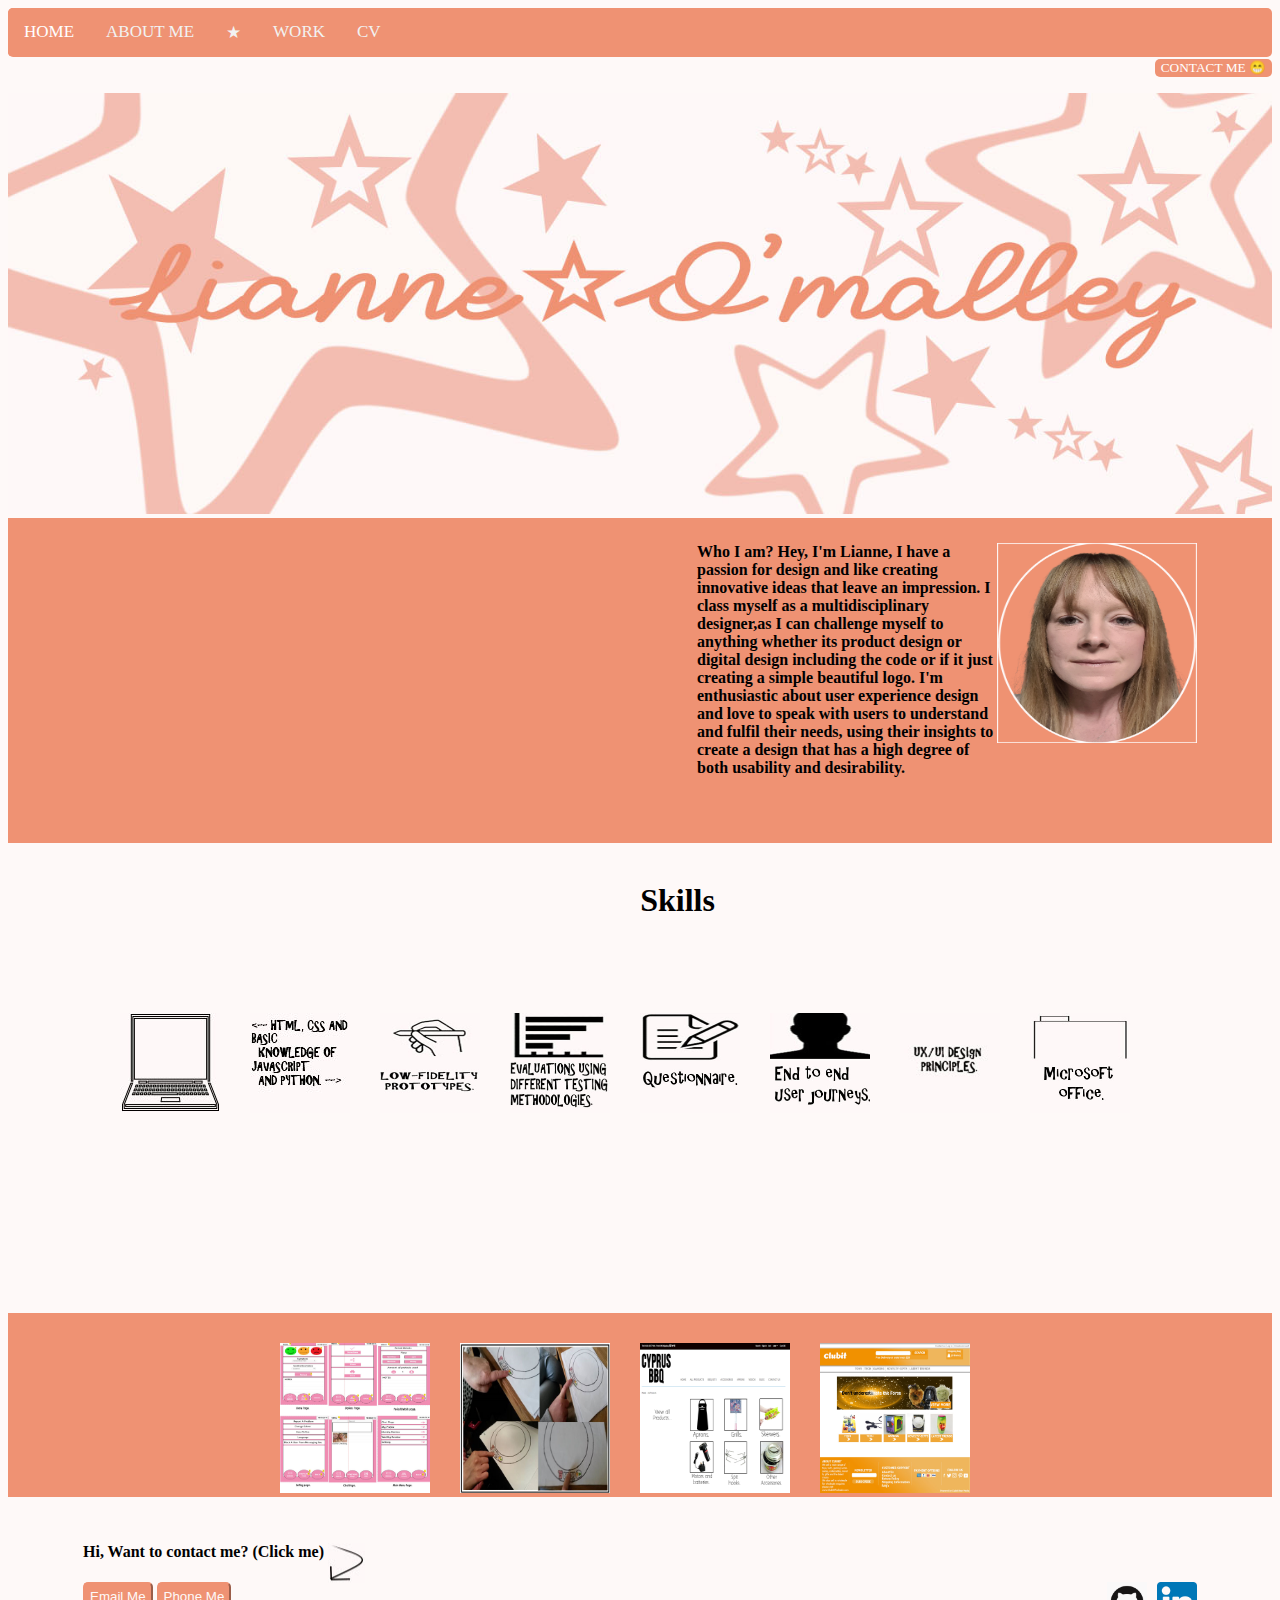
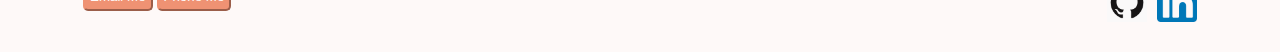
<file: index.html>
<!DOCTYPE html>
<head>
  <title>Lianne O'Malley porfolio.</title>
  <meta name="viewport" content="width=device-width, initial-scale=1.0"> 
  <link rel="stylesheet" href="https://cdnjs.cloudflare.com/ajax/libs/font-awesome/4.7.0/css/font-awesome.min.css">
  <link rel="stylesheet" type="text/css"  href="https://LittleLianne.github.io/StyleSheet.css">
  <meta charset="UTF-8">

  <!-- Google tag (gtag.js) -->
<script async src="https://www.googletagmanager.com/gtag/js?id=G-0V8X10QKHE"></script>
<script>
  window.dataLayer = window.dataLayer || [];
  function gtag(){dataLayer.push(arguments);}
  gtag('js', new Date());

  gtag('config', 'G-0V8X10QKHE');
</script>

</head>

<body>
  
  <div class="topnav" id="myTopnav">
     <a href="https://LittleLianne.github.io/index.html" class="active">HOME</a>
     <a href="https://LittleLianne.github.io/aboutMePage.html">ABOUT ME</a>
     <a href="#" class="theLetterL">&#9733;</a>
     <a href="WorkHomePage.html" class="workLink">WORK</a>
     <a href="CvPage.html">CV</a>
     <a href="javascript:void(0);" class="icon" onclick="myFunction()">
        <i class="fa fa-bars"></i>
      </a>
    </div>
     


<!-- Start of the Contact code -->
<!-- open the form button-->
    <button id="myBtn">CONTACT ME &#128513; </button>

    <div id="theForm" class="form">
    <div class="insideTheForm">
       <header class="formHeader">
	   <span class="close">CLOSE</span>
	   </header>
	
          <h3> Hi, want to contact me? </h3>

  <hr></hr>
	<a href="tel:+447535271760" class="phone"> <img src="https://LittleLianne.github.io/phoneImage.png"style="width:25px;height:25px;" alt="phone picture">Phone Me</a>
	<!-- Even above or should just place number-->
     <br>
	 <br>
   <a href="mailto:liannemarie2004@hotmail.com" class="mailto"> <img src="https://LittleLianne.github.io/emailMe.jpg" style="width:25px;height:25px;" alt="email me icon">Email me </a>
   <!-- If user click on the email and send me message then goes back on the website i need a thank you box as the contact pop up box stay on -->
   <!--<label for="emailMe">Email Me </label>-->
   <!--<input type="text" id="emailMe"/>-->
   <h3> Barnsley, UK </h3>
   <br>
    </nav>
  </a>
</div>
</div>
</div>
  <!-- end of the contact me code -->
<button onclick="topFunction()" id="topBtn" title="go to the top"><big><big>&#129049;</big></big></button>

<br>
<br>

<img alt="topImage" srcset="https://LittleLianne.github.io/tyrographPratice6.jpg 1920w,https://LittleLianne.github.io/smallTg2.jpg 375w" sizes="(max-width:380px) 100vw, (max-width:100%) 100vw, 100vw" class="homeScreenTop1" />

<div class="homeScreenPage2">
  <div class="AboutmeSection">
   <img srcset="https://LittleLianne.github.io/photoOfMe2.gif 1024w,https://LittleLianne.github.io/smallPictureOfMe.jpg 320w" sizes="(min-width:36em)33.3vw, 100vw" src="C:\Users\liann\Desktop\Pratice CV 2\Images\photoOfMe2.gif" alt="pictureOfMe" class="photoOfMe" />
  
<div class="aboutMeText">
  <!--<pre class="aboutMeText">-->

 <!--dont remove the whitespacing before the text and after-->
  Who I am?
  Hey, I'm Lianne, I have a passion for design 
  and like creating innovative ideas that leave 
  an impression. 
  I class myself as a multidisciplinary 
  designer,as I can challenge myself to anything 
  whether its product design or digital design 
  including the code or if it just creating a 
  simple beautiful logo. 
  I'm enthusiastic about user experience design and
  love to speak with users to understand and fulfil 
  their needs, using their insights to create a design 
  that has a high degree of both usability and desirability.
  <!--<a href="#" class="LinkMore"> Want to know more about me click here :)</a>-->
 <!--</pre>-->
</div>
</div>
</div>
<br>

<!-- Skills section -->
 <h1 style="text-align:center" class="SkillsHeader">Skills</h3>
 <br>
 <br>
 <br>
 <br>
 <div class="Skills">
   <!-- good idea if user rollover or click the image of say research for example a little pop up could come up saying for example research is great throughout a project, at the start it is important to see what existed.-->
	<br>
	<br>
   <img src="https://LittleLianne.github.io/Skills image/PhotoShopImage2.jpg" class="photoshopImage"> </img>
   <img src="https://LittleLianne.github.io/Skills image/CodingText.jpg" class="codeText"> </img>
	<img src="https://LittleLianne.github.io/Skills image/fidPhoto2.jpg" class="prototypeImage"> </img>
	<img src="https://LittleLianne.github.io/Skills image/graph2.jpg" class="Evaluations"> </img>
	<img src="https://LittleLianne.github.io/Skills image/questionnaireImage2.jpg" class ="questionnaireImage"></img>
	<img src="https://LittleLianne.github.io/Skills image/endImage2.jpg" class="endSkill"> </img>
	<img src="https://LittleLianne.github.io/Skills image/uxImage2.jpg" class="Ux"> </img>
	<img src="https://LittleLianne.github.io/Skills image/microsoftOffice2.jpg" class="microsoftImage"></img>
			
 </div>

<!--work section-->
<div class="workSection">

  <div class="work">
    <a href="https://LittleLianne.github.io/AppPage.html"><img src="https://LittleLianne.github.io/InterFaceSketchesOfApp.jpg" alt="interface sketch" class="interfacePic"></a>
    <a href="https://LittleLianne.github.io/SmartPlate.html"><img src="https://LittleLianne.github.io/smartPlateImage.jpg" alt="Smart Plate" class="SmartPlate"></a>
    <a href="https://LittleLianne.github.io/CyprusPage.html"><img src="https://LittleLianne.github.io/CyrpusImage.jpg" class="HeuristicEvualuation" alt="Heuristic Evualuation"></a>
    <a href="https://LittleLianne.github.io/WebsiteDesign.html"><img src="https://LittleLianne.github.io/clubIt.jpg" class="WebsiteDesign" alt="website design"></a>
  </div>
  
  <!--end of work section-->

<!--Should i have CV section on homepage or not?-->
<div class="cvSection">

</div>

<footer>
<!-- maybe be cheeky with click me (click me) and if click its says something like oh you want to contact me cool, just click on my number or email ;)-->

<!-- footer-->
<div class="contactMeFooter">
    <h4> Hi, Want to contact me?  (Click me) <img src="footerArrow.jpg" alt="curved arrow" class="curvedArrow"> </h4></img>
	
	<a href="mailto:liannemarie2004@hotmail.com"style="color:black;text-decoration:none;"><button class="EButton">Email Me</button></a>
	<a href="tel:+447535271760"style="color:black;text-decoration:none;"><button class="PButton">Phone Me</button></a>

<a href="https://www.linkedin.com/in/lianne-o-malley-a5b729133/"> <img src="https://LittleLianne.github.io/LinkedIn.png" alt="linkedIn icon" class="linkedIcon"> </img></a> 

<a href="https://github.com/LittleLianne"><img src="https://LittleLianne.github.io/GitHub.jpg" alt="Github icon" class="GitHubIcon"></img></a>
</div>

</footer>

<!-- end of footer-->

<!--script for nav bar-->
<script>

  function myFunction() {
    var x = document.getElementById("myTopnav");
    if (x.className === "topnav") {
      x.className += " responsive";
    } else {
      x.className = "topnav";
    }
  }
  
  </script>
  <!--end of script for nav bar-->
  
  <!-- script for contact me form-->
  <script>
  var modal = document.getElementById("theForm");
  
  // Get the button that opens the form
  var btn = document.getElementById("myBtn");
  
  // uses the <span> to close the form
  var span = document.getElementsByClassName("close")[0];
  
  // When the user clicks on the button, open the modal
  btn.onclick = function() {
    modal.style.display = "block";
  }
  
  // When the user clicks on <span> (x), close the modal
  span.onclick = function() {
    modal.style.display = "none";
  }
  
  // When the user clicks anywhere outside of the modal, close it
  window.onclick = function(event) {
    if (event.target == modal) {
      modal.style.display = "none";
    }
  }
  
  </script>
  <!-- end of script for contact me form-->

<!-- script for to the top button-->
<script>

  let mybutton = document.getElementById("topBtn");

  window.onscroll = function() {scrollFunction()};

function scrollFunction() {
  if (document.body.scrollTop > 20 || document.documentElement.scrollTop > 20) {
    mybutton.style.display = "block";
  } else {
    mybutton.style.display = "none";
  }
}

function topFunction() {
  document.body.scrollTop = 0;
  document.documentElement.scrollTop = 0;
}
</script>
<!-- end of the script for to the top button-->



</body>
</html>
</file>
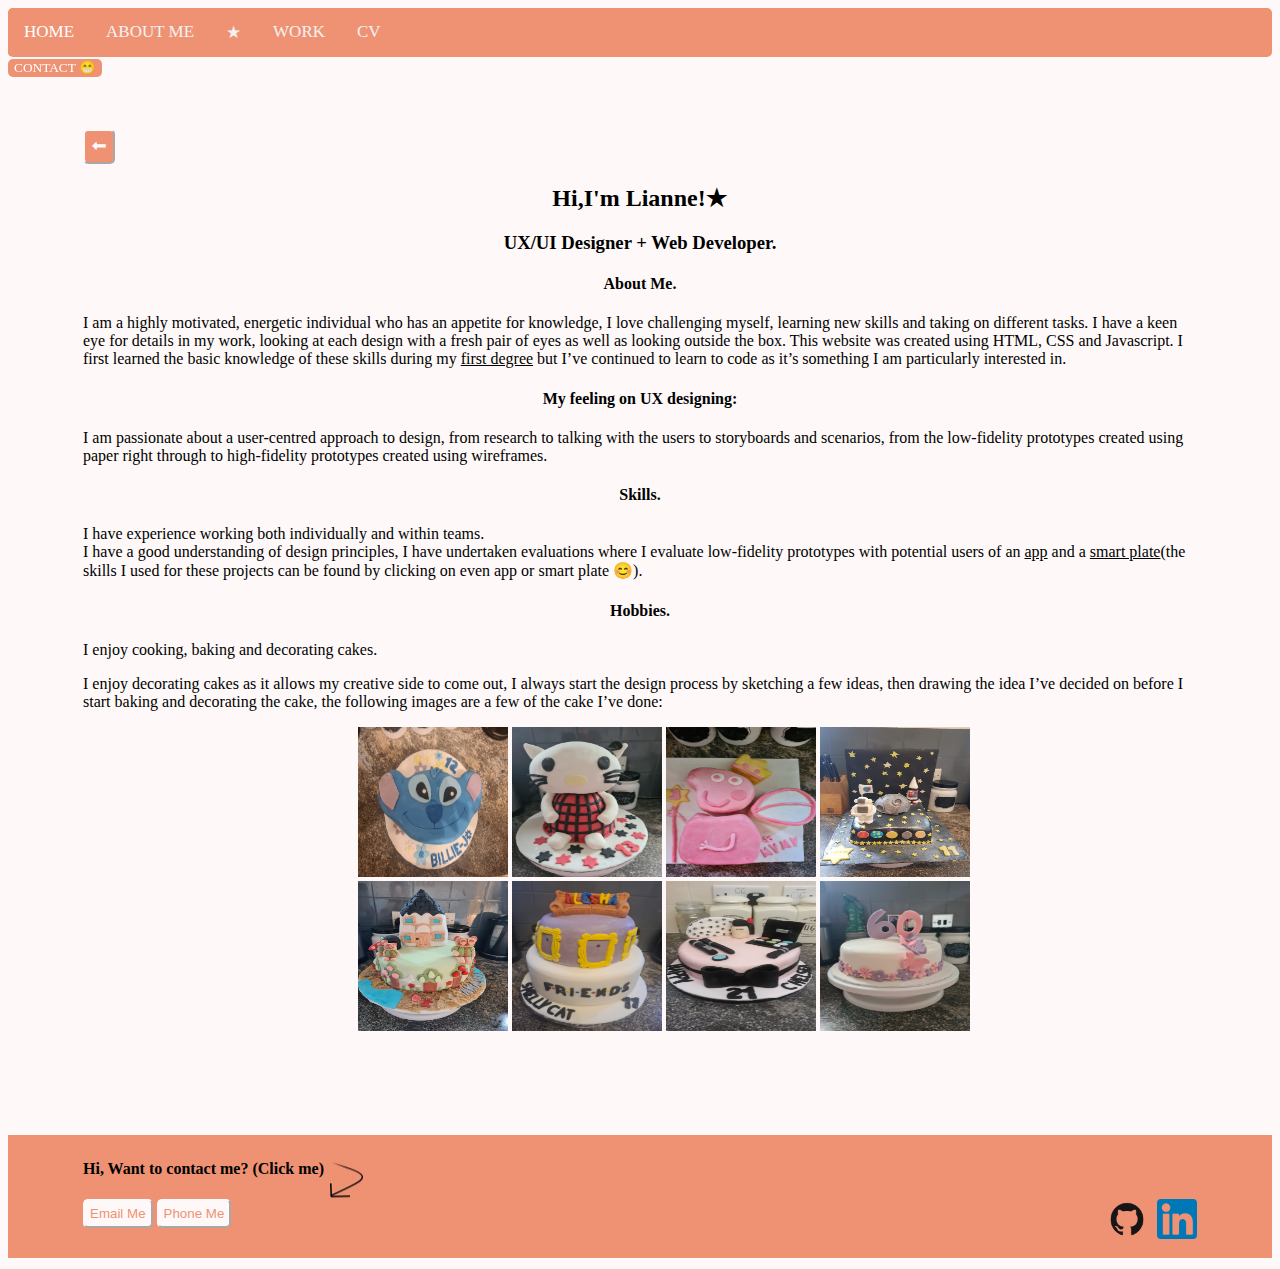
<file: aboutMePage.html>
<!DOCTYPE html>

<head>
  <title>About Me.</title>
  
  <link rel="stylesheet" type="text/css"  href="https://LittleLianne.github.io/aboutMeCSS.css"/> 
  <link rel="stylesheet" href="https://cdnjs.cloudflare.com/ajax/libs/font-awesome/4.7.0/css/font-awesome.min.css">

  <meta name="viewport" content="width=device-width, initial-scale=1.0">
  <!-- Google tag (gtag.js) -->
<script async src="https://www.googletagmanager.com/gtag/js?id=G-0V8X10QKHE"></script>
<script>
  window.dataLayer = window.dataLayer || [];
  function gtag(){dataLayer.push(arguments);}
  gtag('js', new Date());

  gtag('config', 'G-0V8X10QKHE');
</script>
</head>
  
<body>


  <div class="topnav" id="myTopnav">
    <a href="https://LittleLianne.github.io/index.html" class="active">HOME</a>
    <a href="https://LittleLianne.github.io/aboutMePage.html">ABOUT ME</a>
    <a href="#" class="theLetterL">&#9733;</a>
    <a href="WorkHomePage.html" class="workLink">WORK</a>
    <a href="CvPage.html">CV</a>
    <a href="javascript:void(0);" class="icon" onclick="myFunction()">
       <i class="fa fa-bars"></i>
     </a>
   </div>
    

<!-- Start of the Contact code -->
<!-- open the form button-->
    <button id="myBtn">CONTACT &#128513; </button>

    <div id="theForm" class="form">
    <div class="insideTheForm">
       <header class="formHeader">
	   <span class="close">CLOSE</span>
	   </header>
	
          <h3> Hi, want to contact me? </h3>

  <hr></hr>
	<a href="tel:+447535271760" class="phone"> <img src="https://LittleLianne.github.io/phoneImage.png"style="width:25px;height:25px;" alt="phone picture">Phone Me</a>
	<!-- Even above or should just place number-->
     <br>
	 <br>
   <a href="mailto:liannemarie2004@hotmail.com" class="mailto"> <img src="https://LittleLianne.github.io/emailMe.jpg" style="width:25px;height:25px" alt="email me icon">Email me </a>
   <!-- If user click on the email and send me message then goes back on the website i need a thank you box as the contact pop up box stay on -->
   <!--<label for="emailMe">Email Me </label>-->
   <!--<input type="text" id="emailMe"/>-->
   <h3> Barnsley, UK </h3>
   <br>
   </nav>
</div>
</div>
  <!-- end of the contact me code -->
 <br>
 <br>
 <br>
 <br>
 
 <form>
 <input type="button" value="&#129064;" onclick="history.back()" class="goBackButton"></input>
</form>

<button onclick="topFunction()" id="topBtn" title="go to the top"><big><big>&#129049;</big></big></button>

<div class="top">
  <h2 style="text-align:center">Hi,I'm Lianne!&#9733;</h2>
  <h3 style="text-align:center">UX/UI Designer + Web Developer.</h3>
  <h4 style="text-align:center">About Me.</h4>
</div>
<div class="first">
  <p>I am a highly motivated, energetic individual who has an appetite for knowledge, I love challenging myself, learning new skills and taking on different tasks.
  I have a keen eye for details in my work, looking at each design with a fresh pair of eyes as well as looking outside the box.
  This website was created using HTML, CSS and Javascript. I first learned the basic knowledge of these skills during my <a href="https://LittleLianne.github.io/CvPage.html" style="color:black;">first degree</a> but I’ve continued to learn to code as it’s something I am particularly interested in.</p>
</div>

<h4 style="text-align:center;">My feeling on UX designing:</h4>
<p class="second">I am passionate about a user-centred approach to design, from research to talking with the users to storyboards and scenarios, from the low-fidelity prototypes created using paper right through to high-fidelity prototypes created using wireframes.</p>

<h4 style="text-align:center;">Skills.</h4>
<p class="second">I have experience working both individually and within teams.<br>
I have a good understanding of design principles, I have undertaken evaluations where I evaluate low-fidelity prototypes with potential users of an <a href="https://LittleLianne.github.io/AppPage.html" style="color:black;">app</a> and a <a href="https://LittleLianne.github.io/SmartPlate.html" style="color:black;">smart plate</a>(the skills I used for these projects can be found by clicking on even app or smart plate 😊).</p>


<h4 style="text-align:center;"> Hobbies.</h4>
<p class="third">I enjoy cooking, baking and decorating cakes.</p>
<p class="four">I enjoy decorating cakes as it allows my creative side to come out, I always start the design process by sketching a few ideas, then drawing the idea I’ve decided on before I start baking and decorating the cake, the following images are a few of the cake I’ve done:</p>

<div class="cakeImages">
  <img src="https://LittleLianne.github.io/Cakes/Cake1.jpg"style="width:150px;height:150px" class="image1">
  <img src ="https://LittleLianne.github.io/Cakes/Cake2.jpg"style="width:150px;height:150px" class="image2">
  <img src ="https://LittleLianne.github.io/Cakes/Cake3.jpg"style="width:150px;height:150px" class="image3">
  <img src ="https://LittleLianne.github.io/Cakes/Cake4.jpg"style="width:150px;height:150px" class="image4">
</div>

<div class="cakesImages2">
  <img src="https://LittleLianne.github.io/Cakes/Cake5.jpg"style="width:150px;height:150px" class="image5">
  <img src ="https://LittleLianne.github.io/Cakes/Cake6.jpg"style="width:150px;height:150px" class="image6">
  <img src ="https://LittleLianne.github.io/Cakes/Cake7.jpg"style="width:150px;height:150px" class="image7">
  <img src ="https://LittleLianne.github.io/Cakes/Cake8.jpg"style="width:150px;height:150px" class="image8">
</div>

<!-- footer-->
<div class="contactMeFooter">
  <h4 style="margin-left:75px;"> Hi, Want to contact me?  (Click me) <img src="https://LittleLianne.github.io/curvedArrowDarkerBackground.jpg" alt="curved arrow" class="curvedArrow"> </h4></img>

<a href="mailto:liannemarie2004@hotmail.com"style="color:black;text-decoration:none;"><button class="EButton">Email Me</button></a>
<a href="tel:+447535271760"style="color:black;text-decoration:none;"><button class="PButton">Phone Me</button></a>

<a href="https://www.linkedin.com/in/lianne-o-malley-a5b729133/"> <img src="https://LittleLianne.github.io/LinkedIn.png" alt="linkedIn icon" class="linkedIcon"> </img></a> 

<a href="https://github.com/LittleLianne"><img src="https://LittleLianne.github.io/darkerGit.gif" alt="Github icon" class="GitHubIcon"></img></a>
</div>

</footer>

<!-- end of footer-->
<!--script for nav bar-->
<script>

  function myFunction() {
    var x = document.getElementById("myTopnav");
    if (x.className === "topnav") {
      x.className += " responsive";
    } else {
      x.className = "topnav";
    }
  }
  
  </script>
  <!--end of script for nav bar-->
  
  <!-- script for contact me form-->
  <script>
  var modal = document.getElementById("theForm");
  
  // Get the button that opens the form
  var btn = document.getElementById("myBtn");
  
  // uses the <span> to close the form
  var span = document.getElementsByClassName("close")[0];
  
  // When the user clicks on the button, open the modal
  btn.onclick = function() {
    modal.style.display = "block";
  }
  
  // When the user clicks on <span> (x), close the modal
  span.onclick = function() {
    modal.style.display = "none";
  }
  
  // When the user clicks anywhere outside of the modal, close it
  window.onclick = function(event) {
    if (event.target == modal) {
      modal.style.display = "none";
    }
  }
  
  </script>
  <!-- end of script for contact me form-->

<!-- script for to the top button-->
<script>

  let mybutton = document.getElementById("topBtn");

  window.onscroll = function() {scrollFunction()};

function scrollFunction() {
  if (document.body.scrollTop > 20 || document.documentElement.scrollTop > 20) {
    mybutton.style.display = "block";
  } else {
    mybutton.style.display = "none";
  }
}

function topFunction() {
  document.body.scrollTop = 0;
  document.documentElement.scrollTop = 0;
}
</script>
<!-- end of the script for to the top button-->









</body>
</html>
</file>
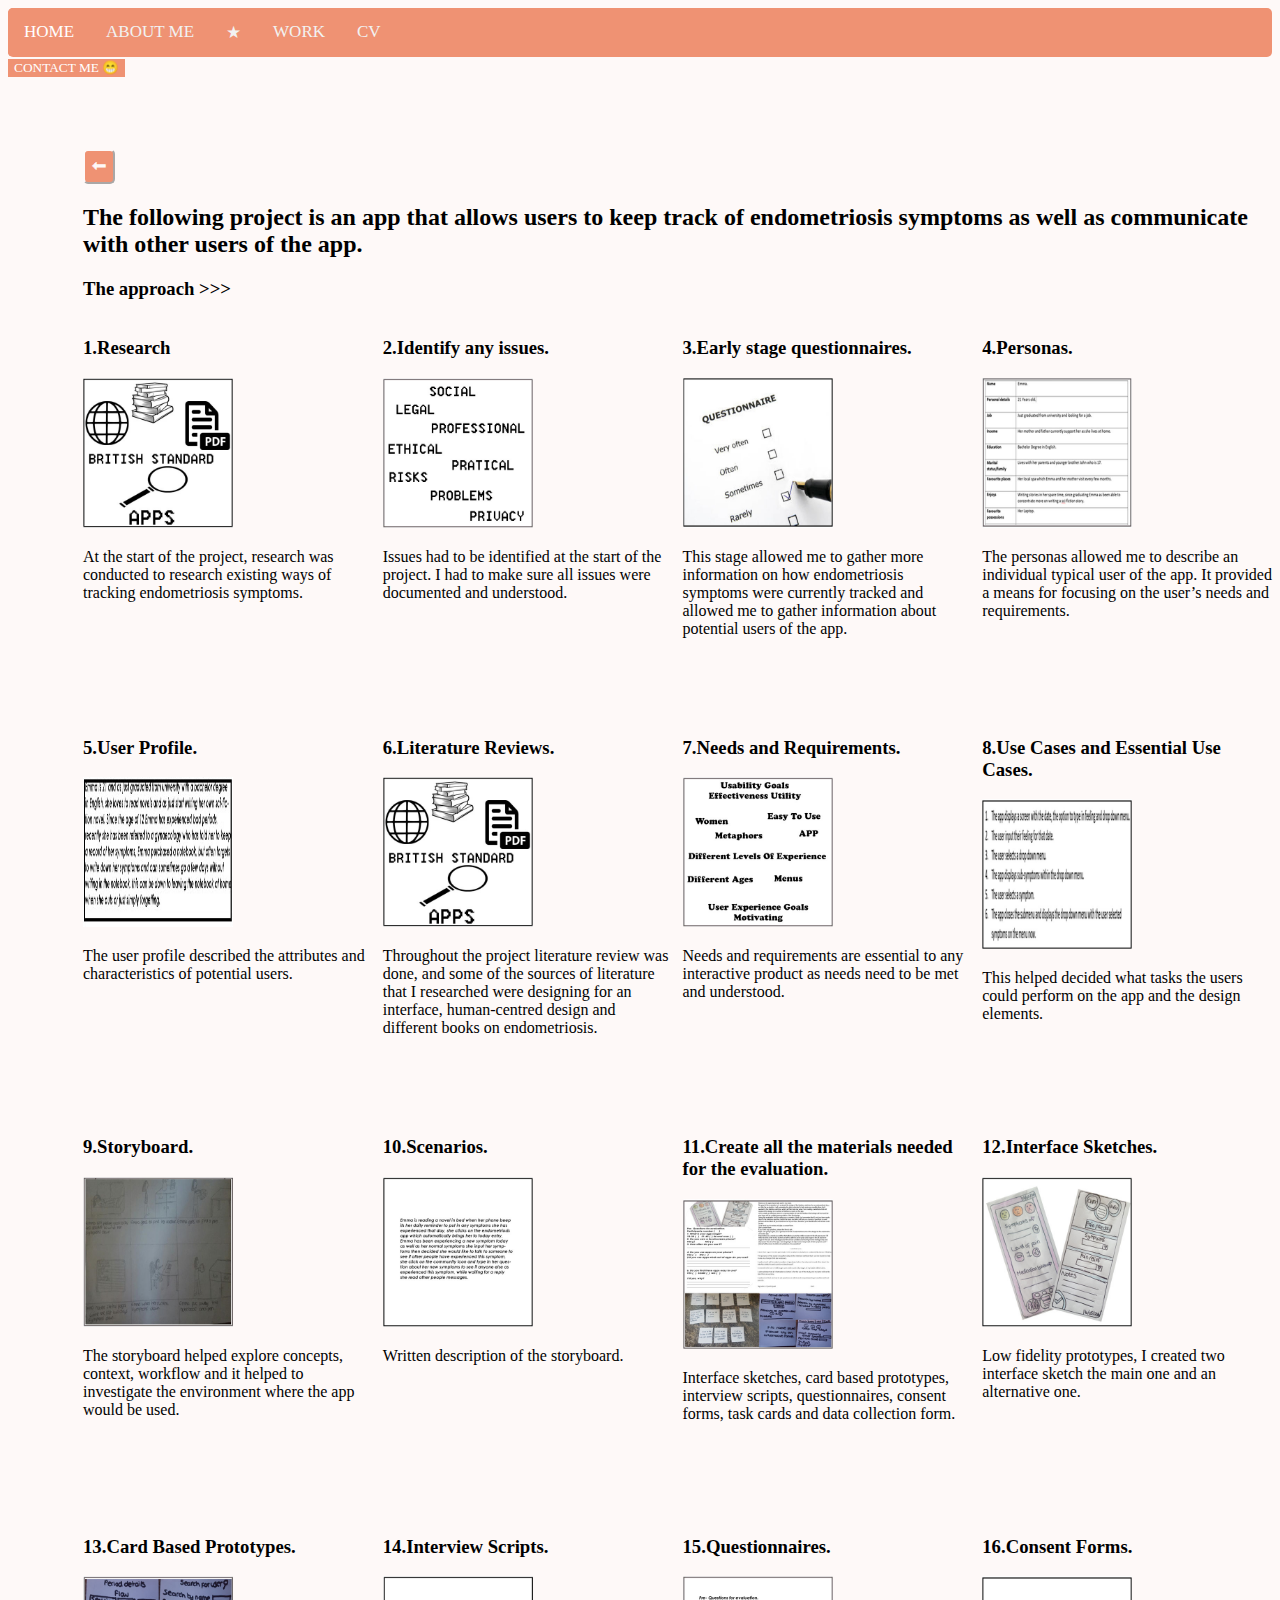
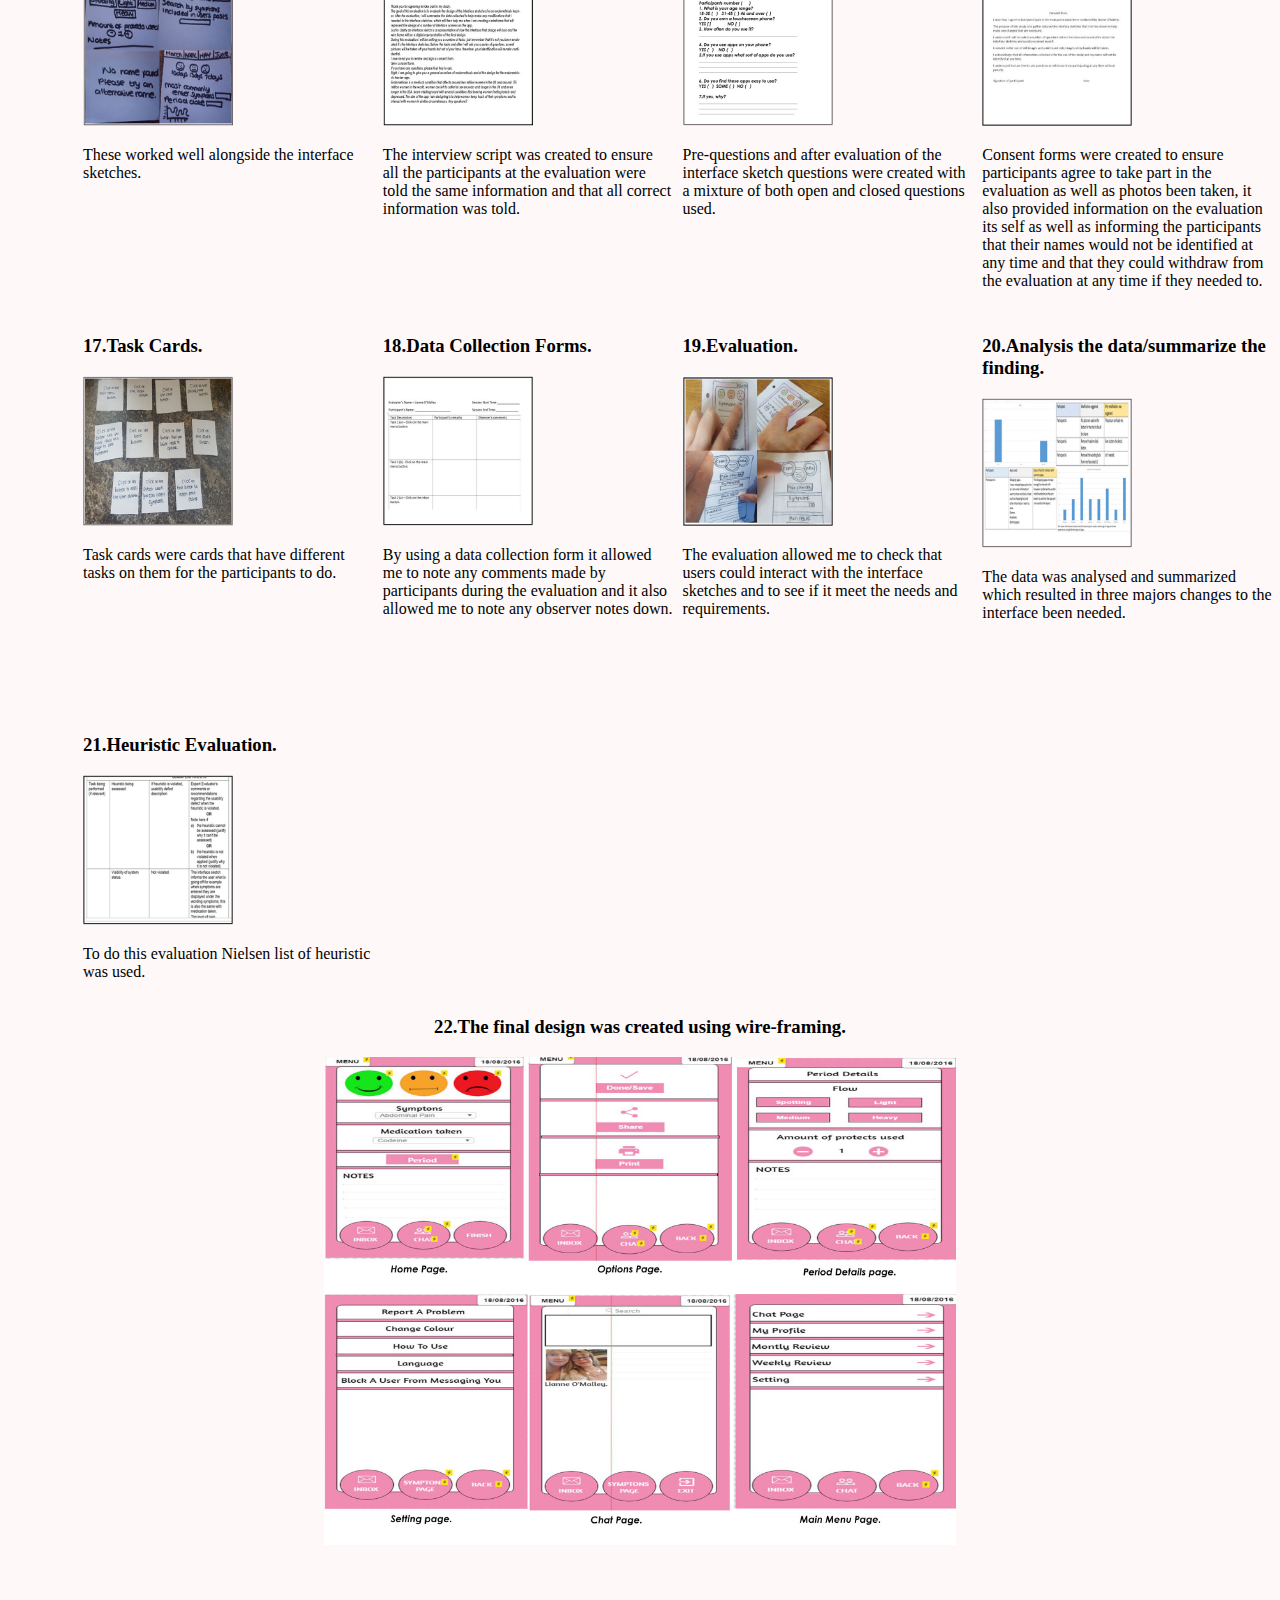
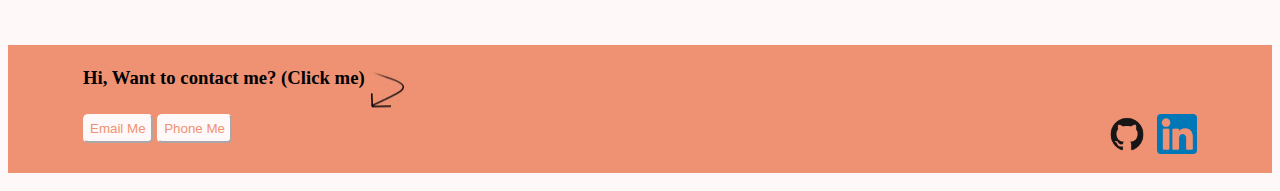
<file: AppPage.html>
<!DOCTYPE html>

<head>
  <title>App Project.</title>
  
  <link rel="stylesheet" type="text/css"  href="https://LittleLianne.github.io/AppPageCss.css"> 

  <meta name="viewport" content="width=device-width, initial-scale=1.0">
<!-- Google tag (gtag.js) -->
<script async src="https://www.googletagmanager.com/gtag/js?id=G-0V8X10QKHE"></script>
<script>
  window.dataLayer = window.dataLayer || [];
  function gtag(){dataLayer.push(arguments);}
  gtag('js', new Date());

  gtag('config', 'G-0V8X10QKHE');
</script>
</head>
  
<body>

  <div class="topnav" id="myTopnav">
    <a href="https://LittleLianne.github.io/index.html" class="active">HOME</a>
    <a href="https://LittleLianne.github.io/aboutMePage.html">ABOUT ME</a>
    <a href="#" class="theLetterL">&#9733;</a>
    <a href="WorkHomePage.html" class="workLink">WORK</a>
    <a href="CvPage.html">CV</a>
    <a href="javascript:void(0);" class="icon" onclick="myFunction()">
       <i class="fa fa-bars"></i>
     </a>
   </div>


<!-- Start of the Contact code -->
<!-- open the form button-->
    <button id="myBtn">CONTACT ME &#128513;</button>

    <div id="theForm" class="form">
    <div class="insideTheForm">
       <header class="formHeader">
	   <span class="close">CLOSE</span>
	   </header>
	
          <h3> Hi, want to contact me? </h3>

  <hr></hr>
	<a href="tel:+447535271760" class="phone"> <img src="https://LittleLianne.github.io/phoneImage.png"style="width:25px;height:25px" alt="phone picture">Phone Me</a>
	<!-- Even above or should just place number-->
     <br>
	 <br>
   <a href="mailto:liannemarie2004@hotmail.com" class="mailto"> <img src="https://LittleLianne.github.io/emailMe.jpg" style="width:25px;height:25px" alt"email me icon">Email me </a>
   <!-- If user click on the email and send me message then goes back on the website i need a thank you box as the contact pop up box stay on -->=
   <!--<label for="emailMe">Email Me </label>-->
   <!--<input type="text" id="emailMe"/>-->
   <h3> Barnsley, UK </h3>
   <br>
   </nav>
</div>
</div>
  <!-- end of the contact me code -->

<br>
<br>
<br>
<br>

<!--<a href="C:\Users\liann\Desktop\Pratice CV 2\WorkHomePage.html" class="backArrow"><big><big><big><big>&#129064;</big></big></big></big></a>-->

<form>
 <input type="button" value="&#129064;" onclick="history.back()" class="goBackButton"></input>
</form>

<div class="topHeader">
<h2 style="font-family:san-seriff;">The following project is an app that allows users to keep track of endometriosis symptoms as well as communicate with other users of the app.</h2>
<h3 style="font-family:san-seriff;">The approach >>> </h3>
</div>

<button onclick="topFunction()" id="topBtn" title="go to the top"><big><big>&#129049;</big></big></button>

<div class="parent">
<div class="div1">
    <h3>1.Research</h3>
    <img src="https://LittleLianne.github.io/AppImages/1. Research.jpg" style="width:150px;height:150px">
    <p>At the start of the project, research was conducted to research existing ways of tracking endometriosis symptoms.</p>
</div>
<div class="div2">
     <h3>2.Identify any issues.</h3>
    <img src="https://LittleLianne.github.io/AppImages/2 identify any issues.jpg" style="width:150px;height:150px">
    <p>Issues had to be identified at the start of the project. I had to make sure all issues were documented and understood.</p>   
</div>
<div class="div3">
    <h3>3.Early stage questionnaires.</h3>
	<img src="https://LittleLianne.github.io/AppImages/3 early stage questionnaires.jpg" style="width:150px;height:150px;">
    <p>This stage allowed me to gather more information on how endometriosis symptoms were currently tracked and allowed me to gather information about potential users of the app.</p>
</div>
<div class="div4">
    <h3>4.Personas.</h3>
   <img src="https://LittleLianne.github.io/AppImages/4.personas.jpg" style="width:150px;height:150px;">
   <p>The personas allowed me to describe an individual typical user of the app. It provided a means for focusing on the user’s needs and requirements.</p>
</div>
<div class="div5"> 
  <h3>5.User Profile.</h3>
  <img src="https://LittleLianne.github.io/AppImages/5.user profile.jpg" style="width:150px;height:150px;">
  <p>The user profile described the attributes and characteristics of potential users.</p>
</div>
<div class="div6">
  <h3>6.Literature Reviews.</h3>
  <img src="https://LittleLianne.github.io/AppImages/1. Research.jpg" style="width:150px;height:150px;">
  <p>Throughout the project literature review was done, 
  and some of the sources of literature that I researched 
  were designing for an interface, human-centred design and different
books on endometriosis.</p>  
</div>
<div class="div7">
      <h3>7.Needs and Requirements.</h3>
  <img src="https://LittleLianne.github.io/AppImages/6.Needs.jpg"style="width:150px;height:150px;">
  <p> Needs and requirements are essential to any interactive product as needs need to be met and understood.</p>
</div>
<div class="div8">
    <h3>8.Use Cases and Essential Use Cases.</h3>
  <img src="https://LittleLianne.github.io/AppImages/7.use case.jpg"style="width:150px;height:150px;">
  <p>This helped decided what tasks the users could perform on the app and the design elements.</p>
</div>
<div class="div9"> 
   <h3>9.Storyboard.</h3>
   <img src="https://LittleLianne.github.io/AppImages/8.storyboard.jpg" style="width:150px;height:150px;">
   <p>The storyboard helped explore concepts, context, workflow and it helped to investigate the environment where the app would be used.</p>
</div>
<div class="div10">
  <h3>10.Scenarios.</h3>
  <img src="https://LittleLianne.github.io/AppImages/9.scenarios.jpg" style="height:150px;width:150px;">
  <p>Written description of the storyboard.</p>
</div>
<div class="div11">
  <h3>11.Create all the materials needed for the evaluation.</h3>
  <img src="https://LittleLianne.github.io/AppImages/10.materials needed.jpg" style="width:150px;height:150px;">
  <p>Interface sketches, card based prototypes, interview scripts, questionnaires, consent forms, task cards and data collection form.</p>
</div>
<div class="div12"> 
  <h3>12.Interface Sketches.</h3>
  <img src="https://LittleLianne.github.io/AppImages/11.interface sketches.jpg" style="width:150px;height:150px">
  <p>Low fidelity prototypes, I created two interface sketch the main one and an alternative one.</p>
</div>
<div class="div13">
  <h3>13.Card Based Prototypes.</h3>
  <img src="https://LittleLianne.github.io/AppImages/12.card based.jpg"style="width:150px;height:150px">
  <p>These worked well alongside the interface sketches.</p>
</div>
<div class="div14">
  <h3>14.Interview Scripts.</h3>
  <img src="https://LittleLianne.github.io/AppImages/13.interview scripts.jpg" style="width:150px;height:150px;">
  <p>The interview script was created to ensure all the participants at the evaluation were told the same information and that all correct information was told.</p>
</div>
<div class="div15"> 
  <h3>15.Questionnaires.</h3>
  <img src="https://LittleLianne.github.io/AppImages/14.questionnaires.jpg" style="width:150px;height:150px;">
  <p>Pre-questions and after evaluation of the interface sketch questions were created with a mixture of both open and closed questions used.</p>
</div>
<div class="div16">
  <h3>16.Consent Forms.</h3>
  <img src="https://LittleLianne.github.io/AppImages/15.consent forms.jpg" style="width:150px;height:150px;">
  <p>Consent forms were created to ensure participants agree to take part in the evaluation as well as photos been taken, it also provided information on the evaluation its self as well as informing the participants that their names would not be identified at any time and that they could withdraw from the evaluation at any time if they needed to.</p>
</div>
<div class="div17">
  <h3>17.Task Cards.</h3>
  <img src="https://LittleLianne.github.io/AppImages/16.task cards.jpg" style="width:150px;height:150px;">
  <p>Task cards were cards that have different tasks on them for the participants to do.</p>
</div>

<div class="div18"> 
  <h3>18.Data Collection Forms.</h3>
  <img src="https://LittleLianne.github.io/AppImages/17.Data form.jpg" style="width:150px;height:150px;">
  <p>By using a data collection form it allowed me to note any comments made by participants during the evaluation and it also allowed me to note any observer notes down.</p>
</div>
<div class="div19"> 
  <h3>19.Evaluation.</h3>
  <img src="https://LittleLianne.github.io/AppImages/18.evualtion.jpg" style="width:150px;height:150px;">
  <p>The evaluation allowed me to check that users could interact with the interface sketches and to see if it meet the needs and requirements.</p>
</div>
<div class="div20"> 
  <h3>20.Analysis the data/summarize the finding.</h3>
  <img src="https://LittleLianne.github.io/AppImages/19.analysis.jpg" style="width:150px;height:150px;">
  <p>The data was analysed and summarized which resulted in three majors changes to the interface been needed.</p>
</div>
<div class="div21">
  <h3>21.Heuristic Evaluation.</h3>
  <img src="https://LittleLianne.github.io/AppImages/20.heur.jpg" style="width:150px;height:150px">
  <p>To do this evaluation Nielsen list of heuristic was used.</p>
</div>
</div>


<h3 class="FinalDesignHeader">22.The final design was created using wire-framing.<h3>
 <img src="https://LittleLianne.github.io/InterFaceSketchesOfApp.jpg" class="FinalDesignImage">


<!-- footer-->
<div class="contactMeFooter">
    <h4 style="margin-left:75px;"> Hi, Want to contact me?  (Click me) <img src="https://LittleLianne.github.io/curvedArrowDarkerBackground.jpg" alt="curved arrow" class="curvedArrow"> </h4></img>
	
	<a href="mailto:liannemarie2004@hotmail.com"style="color:black;text-decoration:none;margin-left:75px;"><button class="EButton">Email Me</button></a>
	<a href="tel:+447535271760"style="color:black;text-decoration:none;"><button class="PButton">Phone Me</button></a>

<a href="https://www.linkedin.com/in/lianne-o-malley-a5b729133/"> <img src="https://LittleLianne.github.io/LinkedInDarker.gif" alt="linkedIn icon" class="linkedIcon"> </img></a> 

<a href="https://github.com/LittleLianne"><img src="https://LittleLianne.github.io/darkerGit.gif"alt="Github icon" class="GitHubIcon"></img></a>
</div>

</footer>

<!-- end of footer-->


<!--script for nav bar-->
<script>

  function myFunction() {
    var x = document.getElementById("myTopnav");
    if (x.className === "topnav") {
      x.className += " responsive";
    } else {
      x.className = "topnav";
    }
  }
  
  </script>
  <!--end of script for nav bar-->
  
  <!-- script for contact me form-->
  <script>
  var modal = document.getElementById("theForm");
  
  // Get the button that opens the form
  var btn = document.getElementById("myBtn");
  
  // uses the <span> to close the form
  var span = document.getElementsByClassName("close")[0];
  
  // When the user clicks on the button, open the modal
  btn.onclick = function() {
    modal.style.display = "block";
  }
  
  // When the user clicks on <span> (x), close the modal
  span.onclick = function() {
    modal.style.display = "none";
  }
  
  // When the user clicks anywhere outside of the modal, close it
  window.onclick = function(event) {
    if (event.target == modal) {
      modal.style.display = "none";
    }
  }
  
  </script>
  <!-- end of script for contact me form-->

<!-- script for to the top button-->
<script>

  let mybutton = document.getElementById("topBtn");

  window.onscroll = function() {scrollFunction()};

function scrollFunction() {
  if (document.body.scrollTop > 20 || document.documentElement.scrollTop > 20) {
    mybutton.style.display = "block";
  } else {
    mybutton.style.display = "none";
  }
}

function topFunction() {
  document.body.scrollTop = 0;
  document.documentElement.scrollTop = 0;
}
</script>
<!-- end of the script for to the top button-->











</body>
</html>
</file>
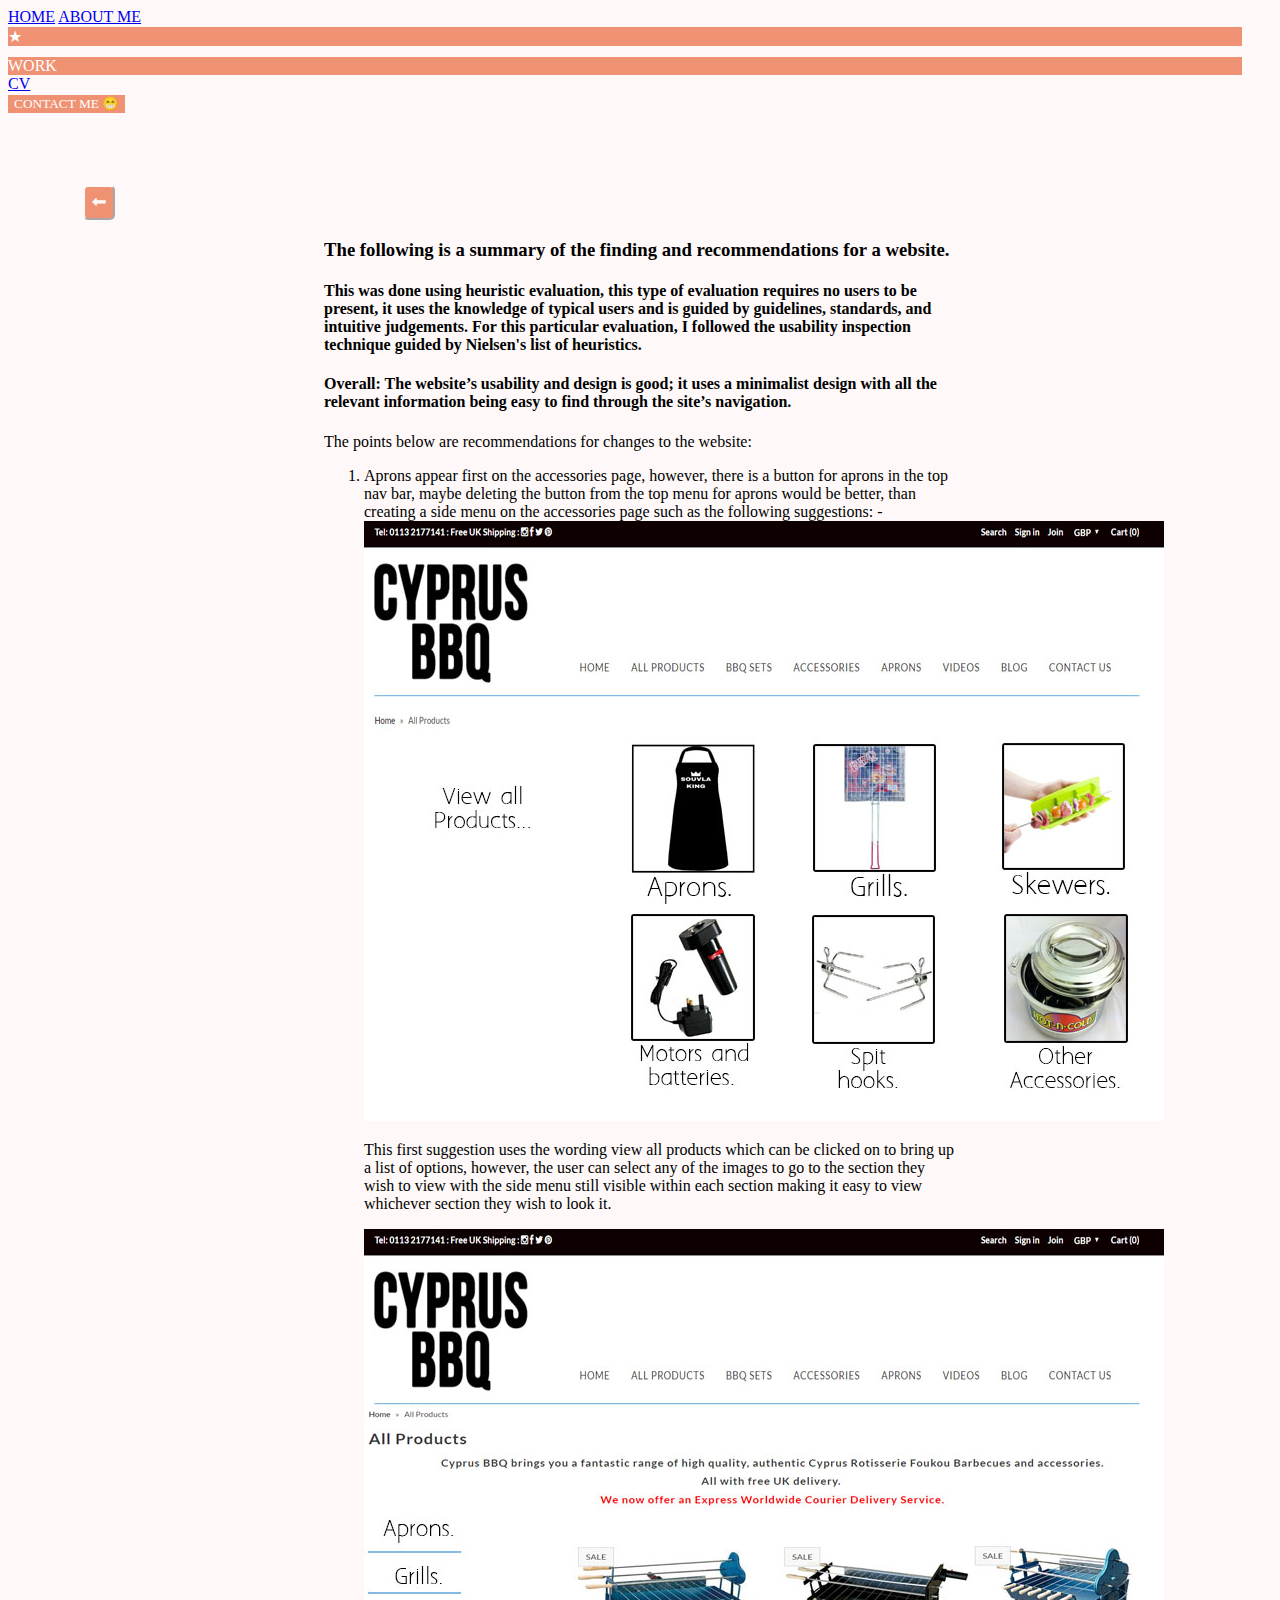
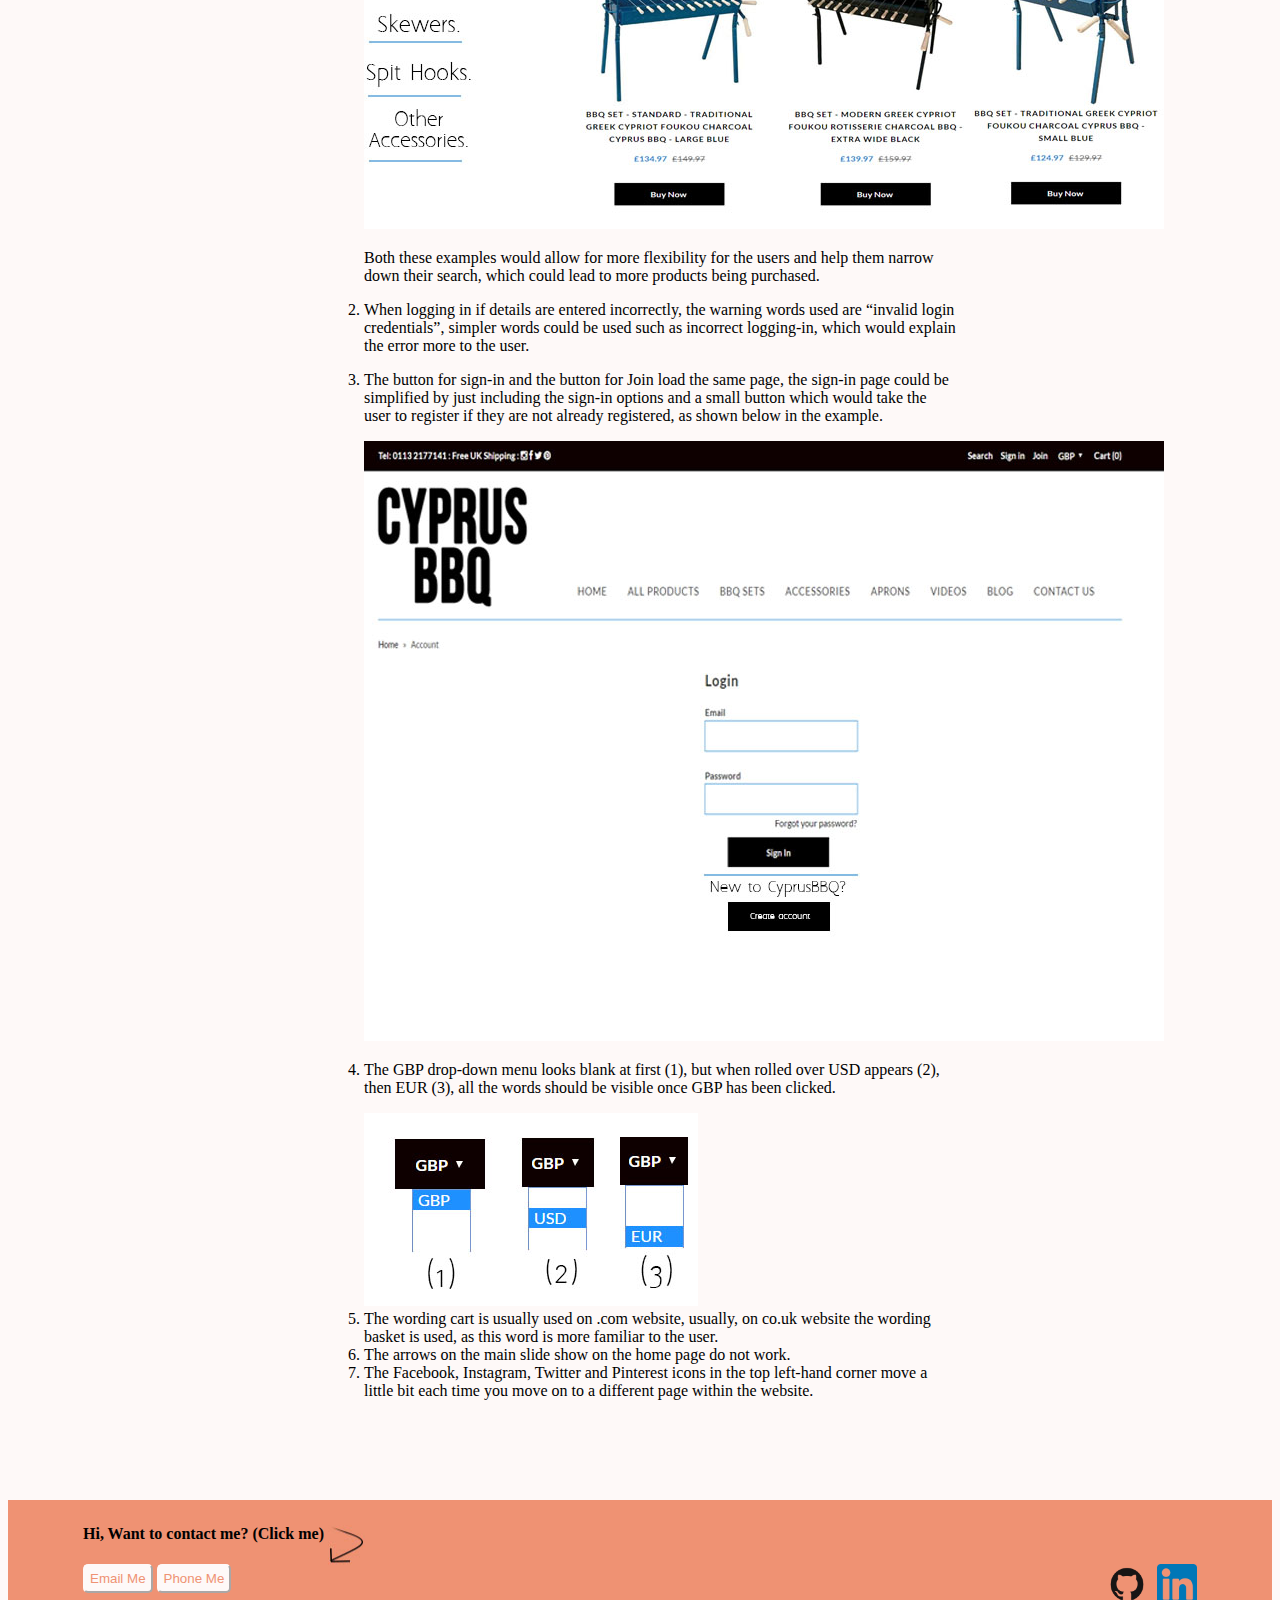
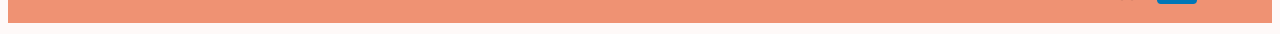
<file: CyprusPage.html>
<!DOCTYPE html>

<head>
  <title>Heuristic Evaluation.</title>
  
  <link rel="stylesheet" type="text/css"  href="https://LittleLianne.github.io/CyprusPageCss.css"> 
  <meta name="viewport" content="width=device-width, initial-scale=1.0">
  <meta charset="UTF-8">
 
  <!-- Google tag (gtag.js) -->
<script async src="https://www.googletagmanager.com/gtag/js?id=G-0V8X10QKHE"></script>
<script>
  window.dataLayer = window.dataLayer || [];
  function gtag(){dataLayer.push(arguments);}
  gtag('js', new Date());

  gtag('config', 'G-0V8X10QKHE');
</script>

</head>


<div class="topnav" id="myTopnav">
  <a href="https://LittleLianne.github.io/index.html" class="active">HOME</a>
  <a href="https://LittleLianne.github.io/aboutMePage.html">ABOUT ME</a>
  <a href="#" class="theLetterL">&#9733;</a>
  <a href="WorkHomePage.html" class="workLink">WORK</a>
  <a href="CvPage.html">CV</a>
  <a href="javascript:void(0);" class="icon" onclick="myFunction()">
     <i class="fa fa-bars"></i>
   </a>
 </div>


<!-- Start of the Contact code -->
<!-- open the form button-->
  <button id="myBtn">CONTACT ME &#128513;</button>

  <div id="theForm" class="form">
  <div class="insideTheForm">
     <header class="formHeader">
   <span class="close">CLOSE</span>
   </header>

        <h3> Hi, want to contact me? </h3>

<hr></hr>
<a href="tel:+447535271760" class="phone"> <img src="https://LittleLianne.github.io/phoneImage.png"style="width:25px;height:25px;" alt="phone picture">Phone Me</a>
<!-- Even above or should just place number-->
   <br>
 <br>
 <a href="mailto:liannemarie2004@hotmail.com" class="mailto"> <img src="https://LittleLianne.github.io/emailMe.jpg" style="width:25px;height:25px" alt="email me icon">Email me </a>
 <!-- If user click on the email and send me message then goes back on the website i need a thank you box as the contact pop up box stay on -->
 <!--<label for="emailMe">Email Me </label>-->
 <!--<input type="text" id="emailMe"/>-->
 <h3> Barnsley, UK </h3>
 <br>
 </nav>
</div>
</div>
<!-- end of the contact me code -->

  <br>
  <br>
  <br>
  <br>
  
 <!--<a href="C:\Users\liann\Desktop\Pratice CV 2\WorkHomePage.html" class="backArrow"><big><big><big><big>&#129064;</big></big></big></big></a> -->
 
 <form>
 <input type="button" value="&#129064;" onclick="history.back()" class="goBackButton"></input>
</form>

<div class="header">
  <h3> The following is a summary of the finding and recommendations for a website. </h3>
  <h4>This was done using heuristic evaluation, this type of evaluation requires  no users to be present, it uses the knowledge of typical users and is guided by guidelines, standards, and intuitive judgements. 
  For this particular evaluation, I followed the usability inspection technique guided by Nielsen's list of heuristics. </h4>
<!-- when the user rolls over Nielsen's list of heuristics words pop up p689-->
</div>


<div class="evualuation">
  <h4> Overall: The website’s usability and design is good; it uses a minimalist design with all the relevant information being easy to find through the site’s navigation. </h4>
  <p>The points below are recommendations for changes to the website:</p>
    <ol>
     <li> Aprons appear first on the accessories page, however, there is a button for aprons in the top nav bar, maybe deleting the button from the top menu for aprons would be better, than creating a side menu on the accessories page such as the following suggestions: - </li>
     <img src = "https://LittleLianne.github.io/CyprusWebsiteImages/Suguestion one.jpg"> 
     <p>This first suggestion uses the wording view all products which can be clicked on to bring up a list of options, however, the user can select any of the images to go to the section they wish to view with the side menu still visible within each section making it easy to view whichever section they wish to look it.</p>
    <img src="https://LittleLianne.github.io/CyprusWebsiteImages/Suguestion2.jpg">
    <p>Both these examples would allow for more flexibility for the users and help them narrow down their search, which could lead to more products being purchased.</p> </li>
    <li> <p>When logging in if details are entered incorrectly, the warning words used are “invalid login credentials”, simpler words could be used such as incorrect logging-in, which would explain the error more to the user.</p> </li>
    <li> <p>The button for sign-in and the button for Join load the same page, the sign-in page could be simplified by just including the sign-in options and a small button which would take the user to register if they are not already registered, as shown below in the example.</p>
    <img src="https://LittleLianne.github.io/CyprusWebsiteImages/example 3.3.jpg">
 </li>
 <li> <p>The GBP drop-down menu looks blank at first (1), but when rolled over USD appears (2), then EUR (3), all the words should be visible once GBP has been clicked.</p>
   <img src="https://LittleLianne.github.io/CyprusWebsiteImages/example 4.jpg">
   </li>
   <li>The wording cart is usually used on .com website, usually, on co.uk website the wording basket is used, as this word is more familiar to the user. </li>
   <li>The arrows on the main slide show on the home page do not work. </li>
   <li> The Facebook, Instagram, Twitter and Pinterest icons in the top left-hand corner move a little bit each time you move on to a different page within the website. </li>
</div>

<button onclick="topFunction()" id="topBtn" title="go to the top"><big><big>&#129049;</big></big></button>

<!-- footer-->
<div class="contactMeFooter">
    <h4 style="margin-left:75px"> Hi, Want to contact me?  (Click me) <img src="https://LittleLianne.github.io/curvedArrowDarkerBackground.jpg" alt="curved arrow" class="curvedArrow"> </h4></img>
	
	<a href="mailto:liannemarie2004@hotmail.com"style="color:black;text-decoration:none;margin-left:75px;"><button class="EButton">Email Me</button></a>
	<a href="tel:+447535271760"style="color:black;text-decoration:none;"><button class="PButton">Phone Me</button></a>

<a href="https://www.linkedin.com/in/lianne-o-malley-a5b729133/"> <img src="https://LittleLianne.github.io/LinkedInDarker.gif" alt="linkedIn icon" class="linkedIcon"> </img></a> 

<a href="https://github.com/LittleLianne"><img src="https://LittleLianne.github.io/darkerGit.gif"alt="Github icon" class="GitHubIcon"></img></a>
</div>

</footer>

<!-- end of footer-->

<!--script for nav bar-->
<script>

  function myFunction() {
    var x = document.getElementById("myTopnav");
    if (x.className === "topnav") {
      x.className += " responsive";
    } else {
      x.className = "topnav";
    }
  }
  
  </script>
  <!--end of script for nav bar-->
  
  <!-- script for contact me form-->
  <script>
  var modal = document.getElementById("theForm");
  
  // Get the button that opens the form
  var btn = document.getElementById("myBtn");
  
  // uses the <span> to close the form
  var span = document.getElementsByClassName("close")[0];
  
  // When the user clicks on the button, open the modal
  btn.onclick = function() {
    modal.style.display = "block";
  }
  
  // When the user clicks on <span> (x), close the modal
  span.onclick = function() {
    modal.style.display = "none";
  }
  
  // When the user clicks anywhere outside of the modal, close it
  window.onclick = function(event) {
    if (event.target == modal) {
      modal.style.display = "none";
    }
  }
  
  </script>
  <!-- end of script for contact me form-->

<!-- script for to the top button-->
<script>

  let mybutton = document.getElementById("topBtn");

  window.onscroll = function() {scrollFunction()};

function scrollFunction() {
  if (document.body.scrollTop > 20 || document.documentElement.scrollTop > 20) {
    mybutton.style.display = "block";
  } else {
    mybutton.style.display = "none";
  }
}

function topFunction() {
  document.body.scrollTop = 0;
  document.documentElement.scrollTop = 0;
}
</script>
<!-- end of the script for to the top button-->



</body>
</html>
</file>
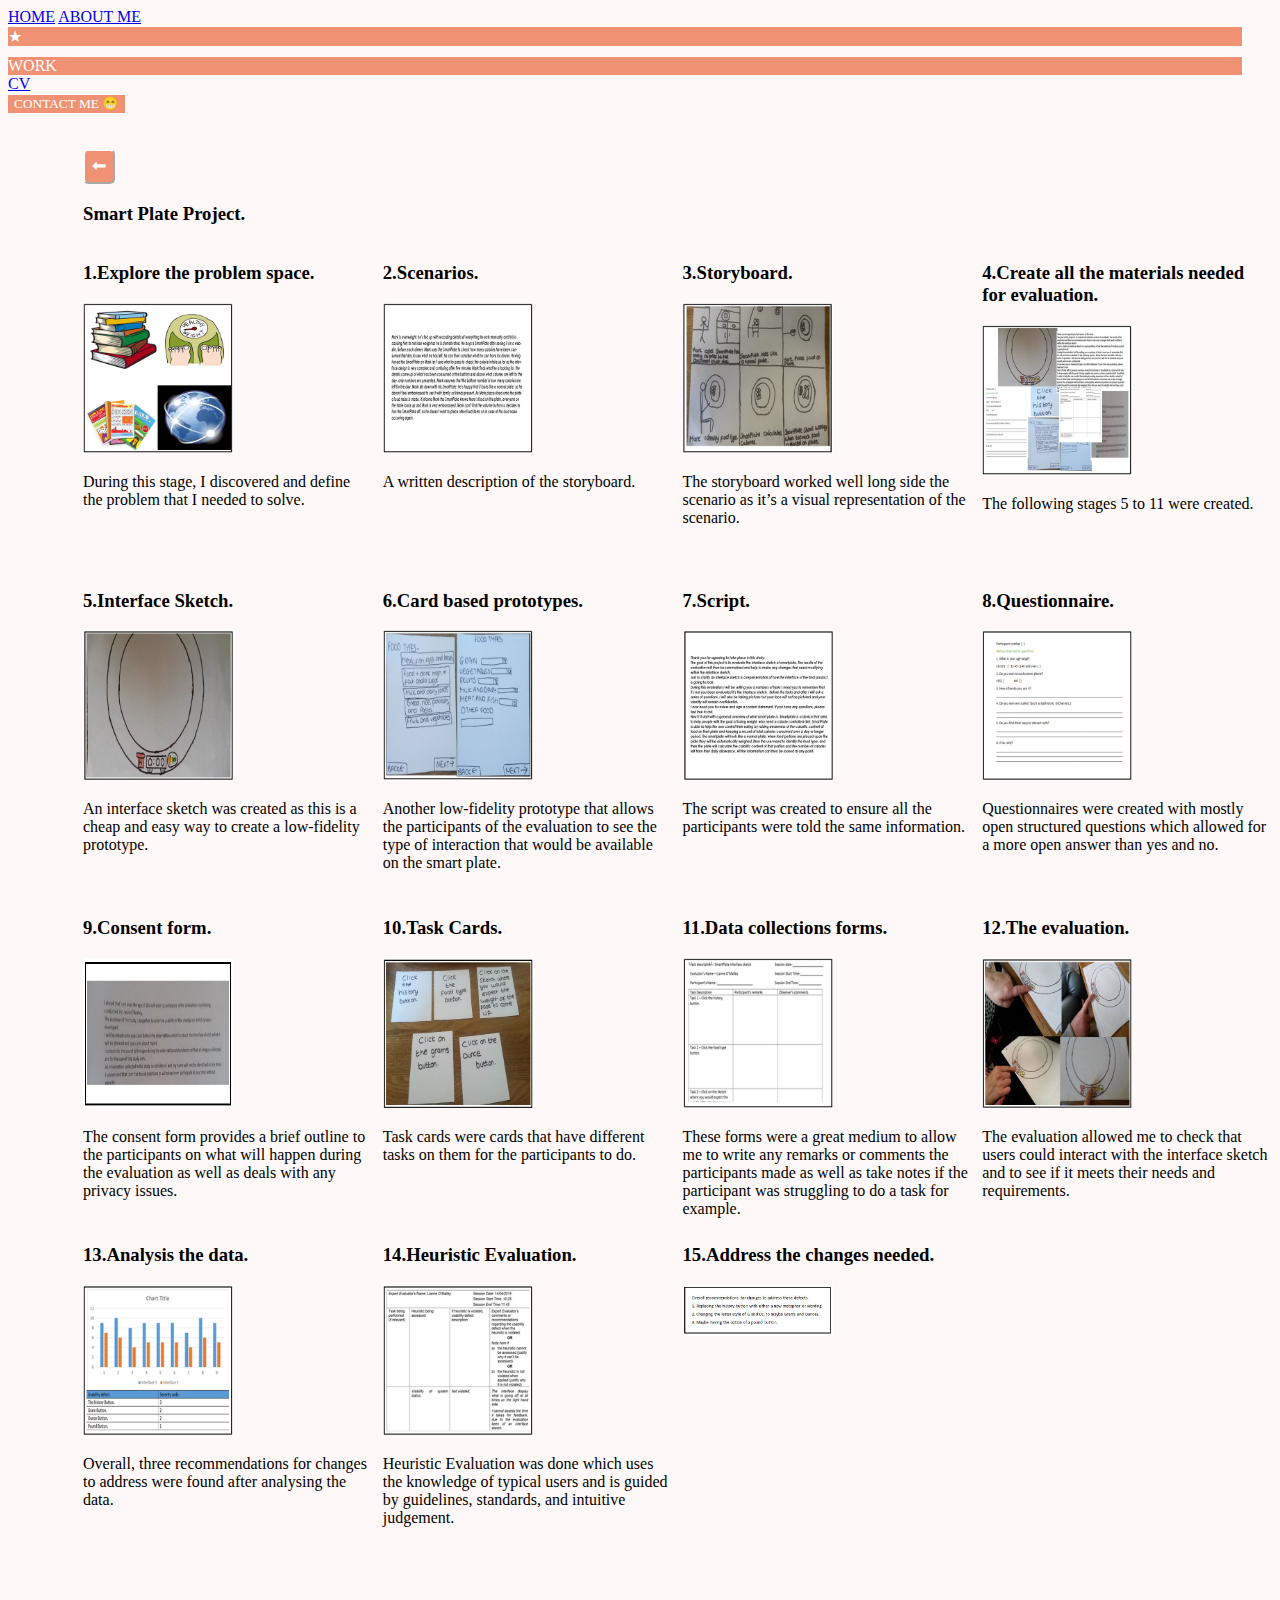
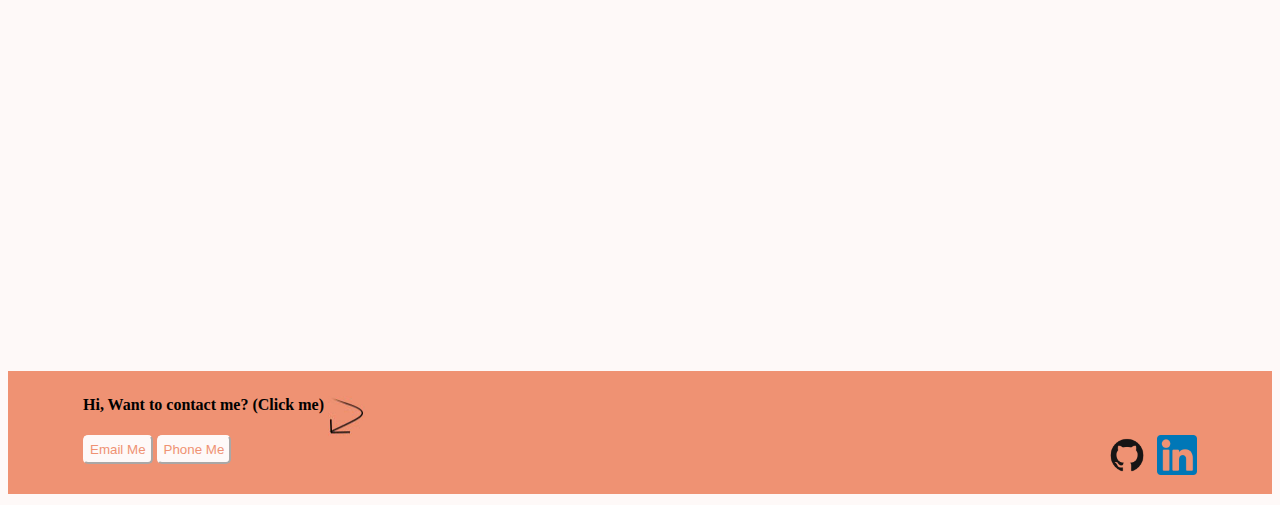
<file: SmartPlate.html>
<!DOCTYPE html>

<head>
  <title>Smart Plate Project.</title>
  
  <link rel="stylesheet" type="text/css"  href="https://LittleLianne.github.io/SmartPlateStyleSheet.css"> 
  <meta name="viewport" content="width=device-width, initial-scale=1.0">
  <meta charset="UTF-8">

  <!-- Google tag (gtag.js) -->
<script async src="https://www.googletagmanager.com/gtag/js?id=G-0V8X10QKHE"></script>
<script>
  window.dataLayer = window.dataLayer || [];
  function gtag(){dataLayer.push(arguments);}
  gtag('js', new Date());

  gtag('config', 'G-0V8X10QKHE');
</script>

</head>
  
<body>
   
  
  <div class="topnav" id="myTopnav">
    <a href="https://LittleLianne.github.io/index.html" class="active">HOME</a>
    <a href="https://LittleLianne.github.io/aboutMePage.html">ABOUT ME</a>
    <a href="#" class="theLetterL">&#9733;</a>
    <a href="WorkHomePage.html" class="workLink">WORK</a>
    <a href="CvPage.html">CV</a>
    <a href="javascript:void(0);" class="icon" onclick="myFunction()">
       <i class="fa fa-bars"></i>
     </a>
   </div>

<!-- Start of the Contact code -->
<!-- open the form button-->
    <button id="myBtn">CONTACT ME &#128513;</button>

    <div id="theForm" class="form">
    <div class="insideTheForm">
       <header class="formHeader">
	   <span class="close">CLOSE</span>
	   </header>
	
          <h3> Hi, want to contact me? </h3>

  <hr></hr>
	<a href="tel:+447535271760" class="phone"> <img src="https://LittleLianne.github.io/phoneImage.png"style="width:25px;height:25px; alt="phone picture">Phone Me</a>
	<!-- Even above or should just place number-->
     <br>
	 <br>
   <a href="mailto:liannemarie2004@hotmail.com" class="mailto"> <img src="https://LittleLianne.github.io/emailMe.jpg" style="width:25px;height:25px;" alt="email me icon">Email me </a>
   <!-- If user click on the email and send me message then goes back on the website i need a thank you box as the contact pop up box stay on -->
   <!--<label for="emailMe">Email Me </label>-->
   <!--<input type="text" id="emailMe"/>-->
   <h3> Barnsley, UK </h3>
   <br>
   </nav>
</div>
</div>
  <!-- end of the contact me code -->
<br>
<br>

<!--<a href="C:\Users\liann\Desktop\Pratice CV 2\WorkHomePage.html" class="backArrow"><big><big><big><big>&#129064;</big></big></big></big></a>-->
<form>
 <input type="button" value="&#129064;" onclick="history.back()" class="goBackButton"></input>
</form>

<button onclick="topFunction()" id="topBtn" title="go to the top"><big><big>&#129049;</big></big></button>

<h3 style="margin-left:75px">Smart Plate Project.</h3>

<!-- add small paragraph/header here about the smartplate -->

<div class="parent">
<div class="div1">
    <h3>1.Explore the problem space.</h3>
    <img src="https://LittleLianne.github.io/SmartPlateImages/1.explore the problem space.jpg"style="width:150px;height:150px">
    <p>During this stage, I discovered and define the problem that I needed to solve.</p>
</div>
<div class="div2">
     <h3>2.Scenarios.</h3>
    <img src="https://LittleLianne.github.io/SmartPlateImages/2.scenarios.jpg" style="width:150px;height:150px">
    <p>A written description of the storyboard.</p>   
</div>
<div class="div3">
    <h3>3.Storyboard.</h3>
	<img src="https://LittleLianne.github.io/SmartPlateImages/3.story board.jpg"style="width:150px;height:150px;">
    <p>The storyboard worked well long side the scenario as it’s a visual representation of the scenario.</p>
</div>
<div class="div4">
    <h3>4.Create all the materials needed for evaluation. </h3>
   <img src="https://LittleLianne.github.io/SmartPlateImages/4.all materials for evaluation.jpg"style="width:150px;height:150px;">
   <p>The following stages 5 to 11 were created.</p>
</div>
<div class="div5"> 
  <h3>5.Interface Sketch.</h3>
  <img src="https://LittleLianne.github.io/SmartPlateImages/5.interface sketch.jpg" style="width:150px;height:150px;">
  <p>An interface sketch was created as this is a cheap and easy way to create a low-fidelity prototype.</p>
</div>
<div class="div6">
  <h3>6.Card based prototypes.</h3>
  <img src="https://LittleLianne.github.io/SmartPlateImages/6.card based prototypes.jpg" style="width:150px;height:150px;">
  <p>Another low-fidelity prototype that allows the participants of the evaluation to see the type of interaction that would be available on the smart plate.  </p>  
</div>
<div class="div7">
      <h3>7.Script.</h3>
  <img src="https://LittleLianne.github.io/SmartPlateImages/7.script.jpg" style="width:150px;height:150px;">
  <p>The script was created to ensure all the participants were told the same information. </p>
</div>
<div class="div8">
    <h3>8.Questionnaire.</h3>
  <img src="https://LittleLianne.github.io/SmartPlateImages/8.questionnaire.jpg"style="width:150px;height:150px;">
  <p>Questionnaires were created with mostly open structured questions which allowed for a more open answer than yes and no.</p>
</div>
<div class="div9"> 
   <h3>9.Consent form.</h3>
   <img src="https://LittleLianne.github.io/SmartPlateImages/9.consent form.jpg"style="width:150px;height:150px;">
   <p>The consent form provides a brief outline to the participants on what will happen during the evaluation as well as deals with any privacy issues.</p>
</div>
<div class="div10">
  <h3>10.Task Cards.</h3>
  <img src="https://LittleLianne.github.io/SmartPlateImages/10.task cards.jpg" style="height:150px;width:150px;">
  <p>Task cards were cards that have different tasks on them for the participants to do.</p>
</div>
<div class="div11">
  <h3>11.Data collections forms.</h3>
  <img src="https://LittleLianne.github.io/SmartPlateImages/11.data collection.jpg"style="width:150px;height:150px;">
  <p>These forms were a great medium to allow me to write any remarks or comments the participants made as well as take notes if the participant was struggling to do a task for example.</p>
</div>
<div class="div12"> 
  <h3>12.The evaluation.</h3>
  <img src="https://LittleLianne.github.io/SmartPlateImages/12.evaluation.jpg" style="width:150px;height:150px">
  <p>The evaluation allowed me to check that users could interact with the interface sketch and to see if it meets their needs and requirements.</p>
</div>
<div class="div13">
  <h3>13.Analysis the data.</h3>
  <img src="https://LittleLianne.github.io/SmartPlateImages/13.Analysis the data.jpg"style="width:150px;height:150px">
  <p>Overall, three recommendations for changes to address were found after analysing the data.</p>
</div>
<div class="div14">
  <h3>14.Heuristic Evaluation.</h3>
  <img src="https://LittleLianne.github.io/SmartPlateImages/14.Heuristic eva.jpg" style="width:150px;height:150px;">
  <p>Heuristic Evaluation was done which uses the knowledge of typical users and is guided by guidelines, standards, and intuitive judgement.</p>
</div>
<div class="div15"> 
  <h3>15.Address the changes needed.</h3>
  <img src="https://LittleLianne.github.io/SmartPlateImages/15.Address the changes needed.jpg"style="width:150px;height=150px;">
  <p></p>
</div>
</div>

<!-- write a paragraph here on how the evaluation helped the project
what was gained from it -->
<!-- footer-->
<div class="contactMeFooter">
  <h4 style="margin-left:75px;"> Hi, Want to contact me?  (Click me) <img src="https://LittleLianne.github.io/curvedArrowDarkerBackground.jpg" alt="curved arrow" class="curvedArrow"> </h4></img>

<a href="mailto:liannemarie2004@hotmail.com"style="color:black;text-decoration:none;"><button class="EButton">Email Me</button></a>
<a href="tel:+447535271760"style="color:black;text-decoration:none;"><button class="PButton">Phone Me</button></a>

<a href="https://www.linkedin.com/in/lianne-o-malley-a5b729133/"> <img src="https://LittleLianne.github.io/LinkedIn.png" alt="linkedIn icon" class="linkedIcon"> </img></a> 

<a href="https://github.com/LittleLianne"><img src="https://LittleLianne.github.io/darkerGit.gif" alt="Github icon" class="GitHubIcon"></img></a>
</div>

</footer>

<!-- end of footer-->

<!--script for nav bar-->
<script>

  function myFunction() {
    var x = document.getElementById("myTopnav");
    if (x.className === "topnav") {
      x.className += " responsive";
    } else {
      x.className = "topnav";
    }
  }
  
  </script>
  <!--end of script for nav bar-->
  
  <!-- script for contact me form-->
  <script>
  var modal = document.getElementById("theForm");
  
  // Get the button that opens the form
  var btn = document.getElementById("myBtn");
  
  // uses the <span> to close the form
  var span = document.getElementsByClassName("close")[0];
  
  // When the user clicks on the button, open the modal
  btn.onclick = function() {
    modal.style.display = "block";
  }
  
  // When the user clicks on <span> (x), close the modal
  span.onclick = function() {
    modal.style.display = "none";
  }
  
  // When the user clicks anywhere outside of the modal, close it
  window.onclick = function(event) {
    if (event.target == modal) {
      modal.style.display = "none";
    }
  }
  
  </script>
  <!-- end of script for contact me form-->

<!-- script for to the top button-->
<script>

  let mybutton = document.getElementById("topBtn");

  window.onscroll = function() {scrollFunction()};

function scrollFunction() {
  if (document.body.scrollTop > 20 || document.documentElement.scrollTop > 20) {
    mybutton.style.display = "block";
  } else {
    mybutton.style.display = "none";
  }
}

function topFunction() {
  document.body.scrollTop = 0;
  document.documentElement.scrollTop = 0;
}
</script>
<!-- end of the script for to the top button-->










</body>
</html>
</file>
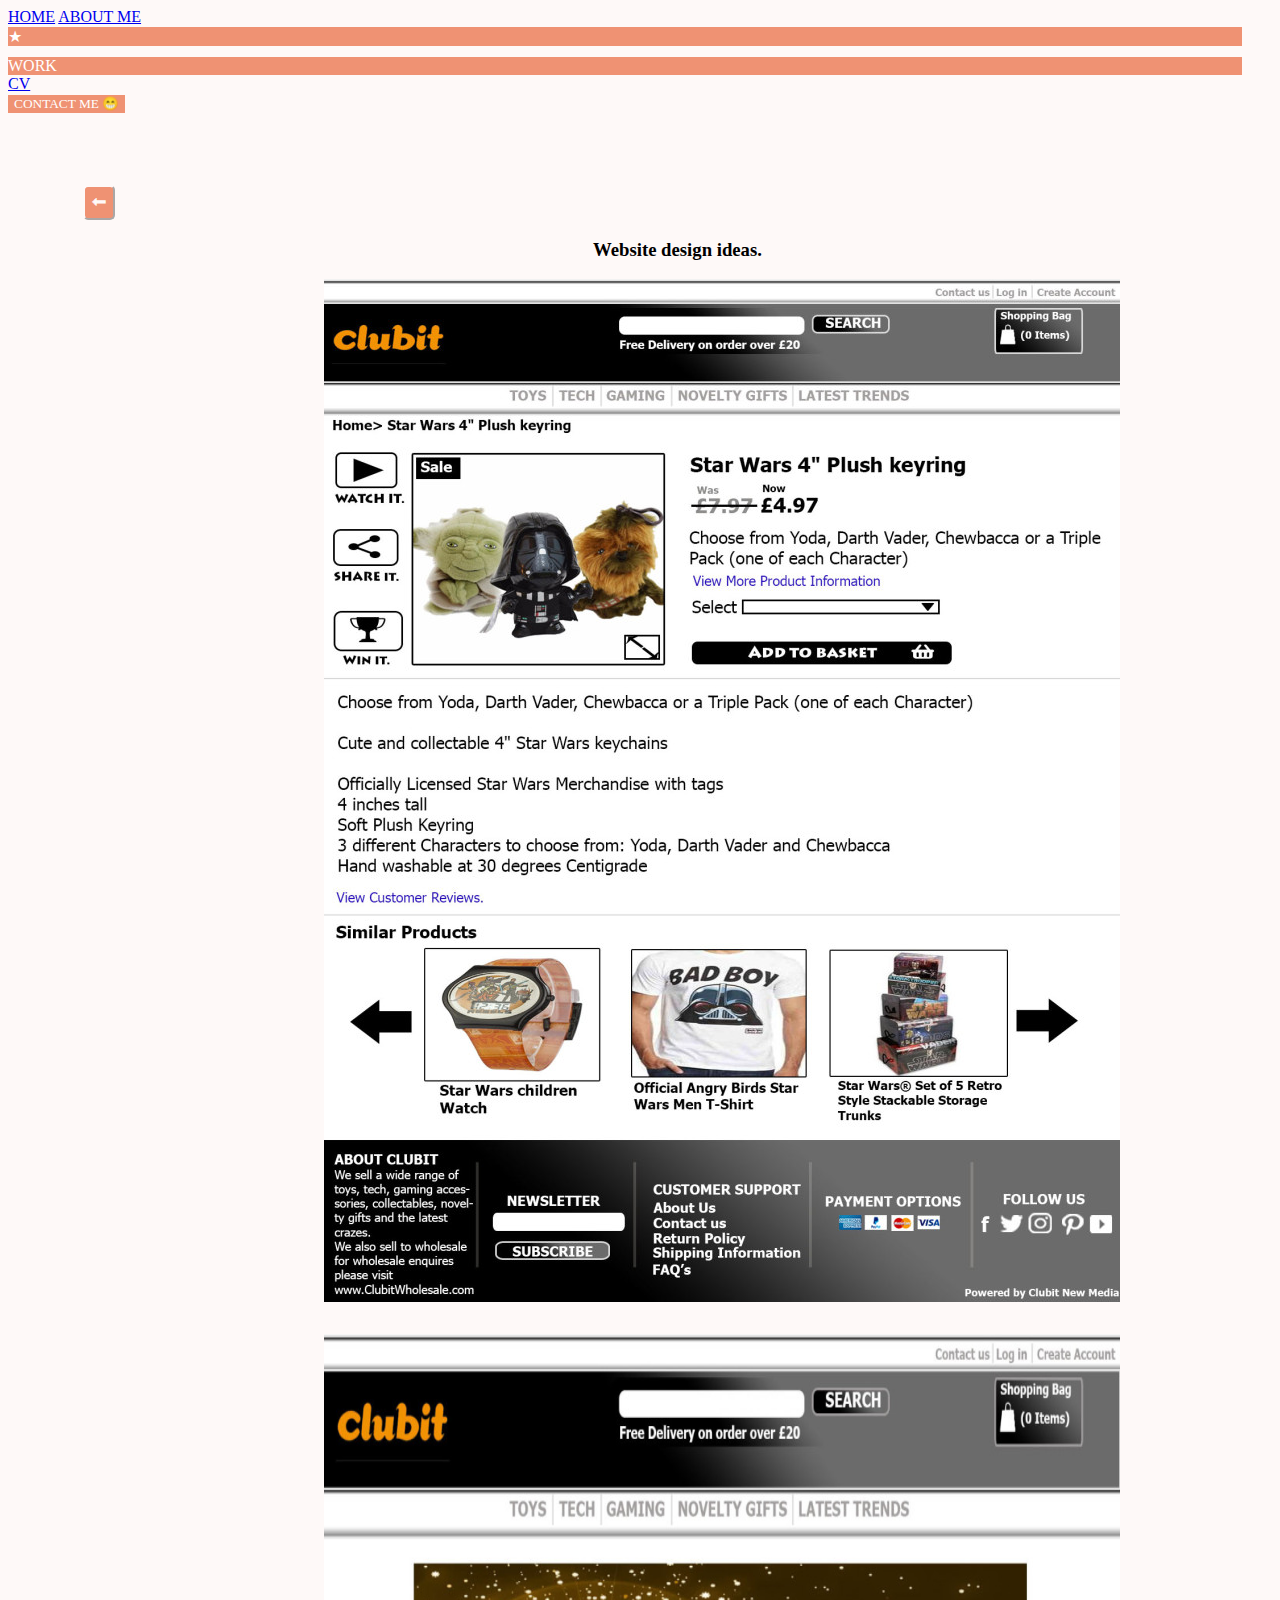
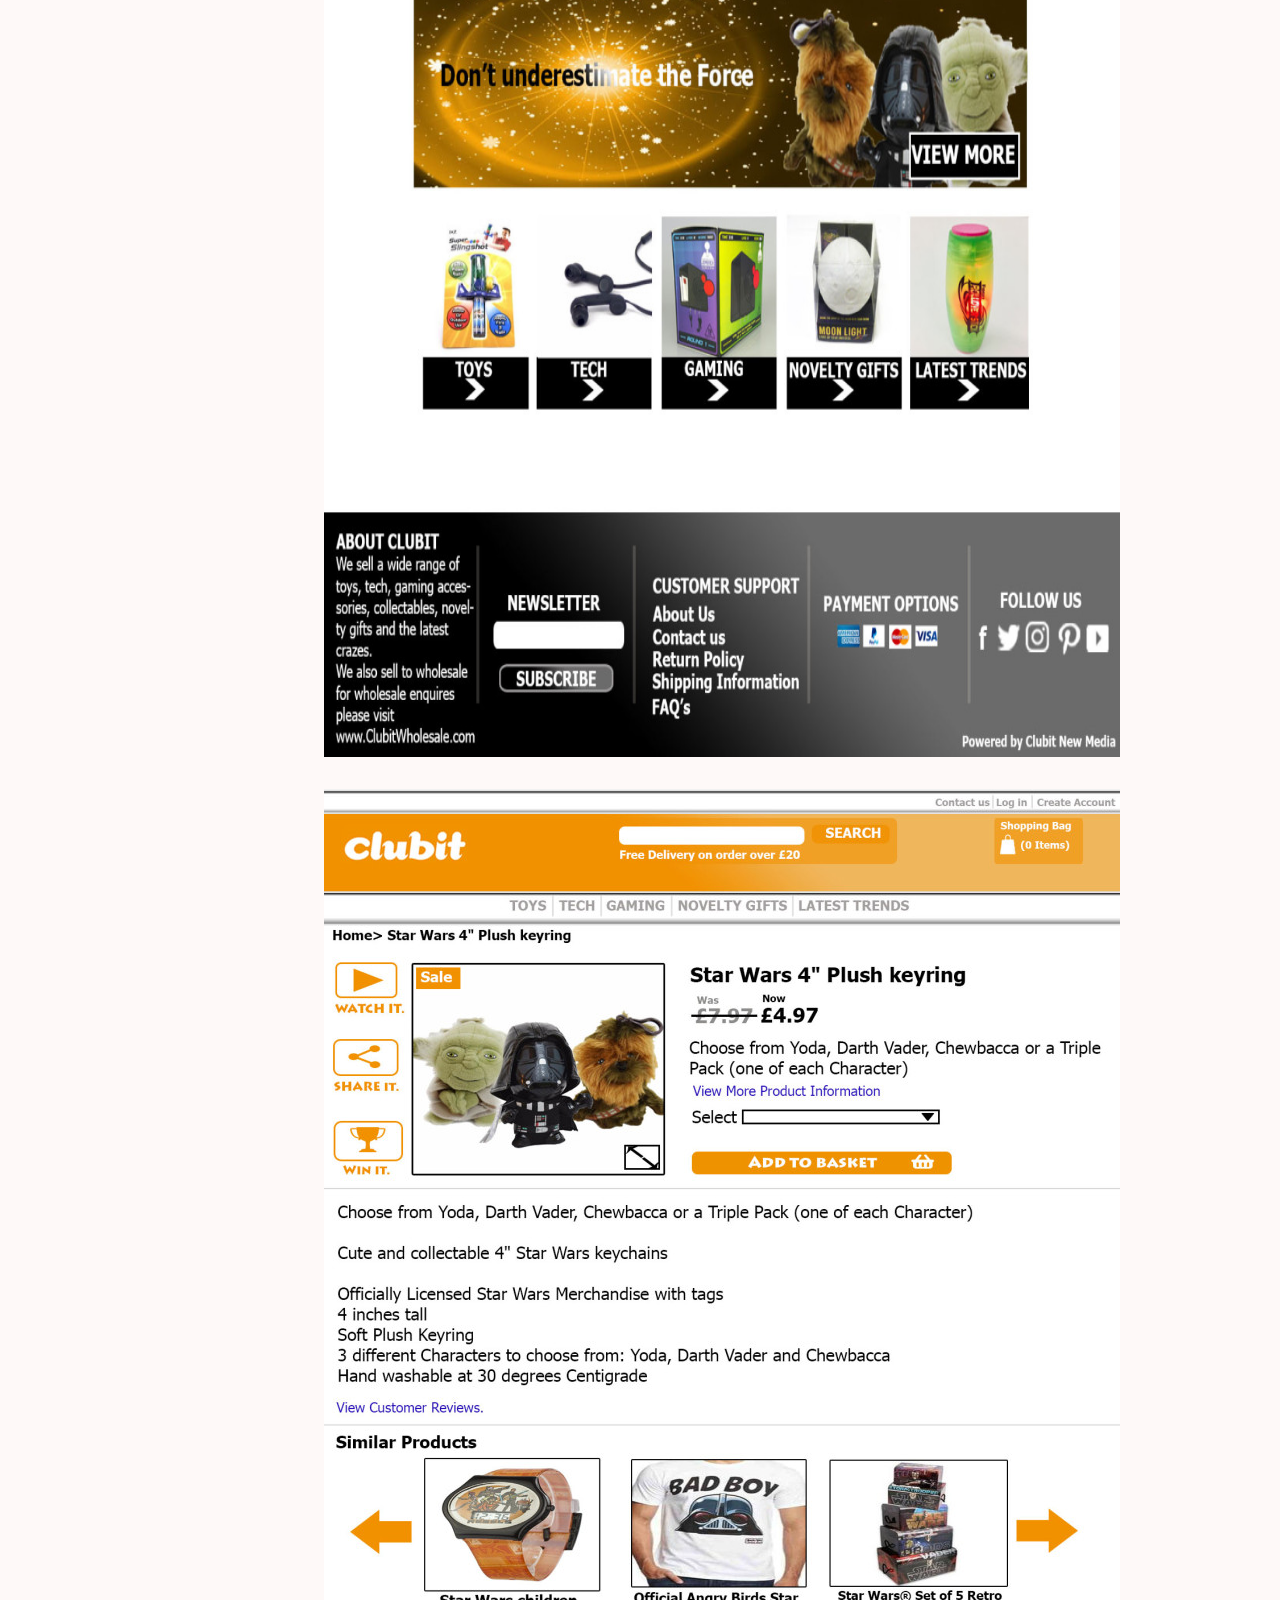
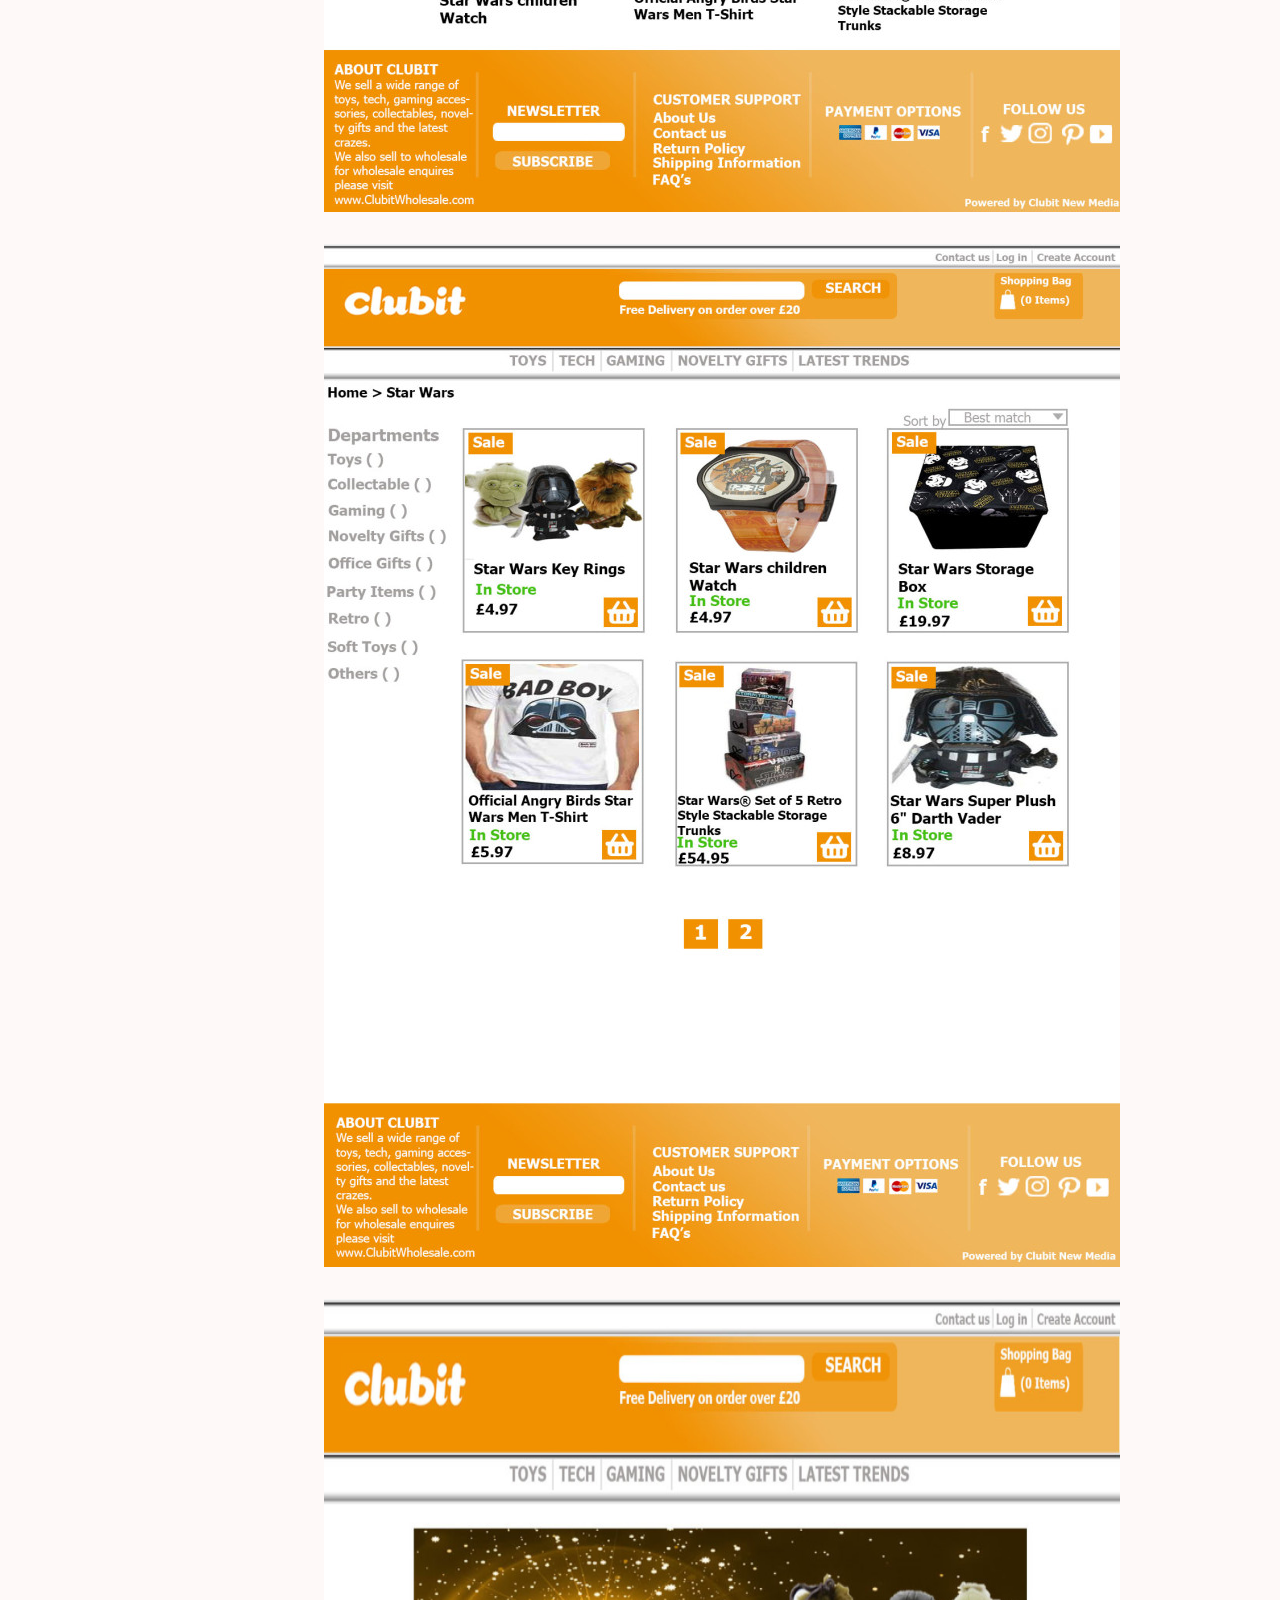
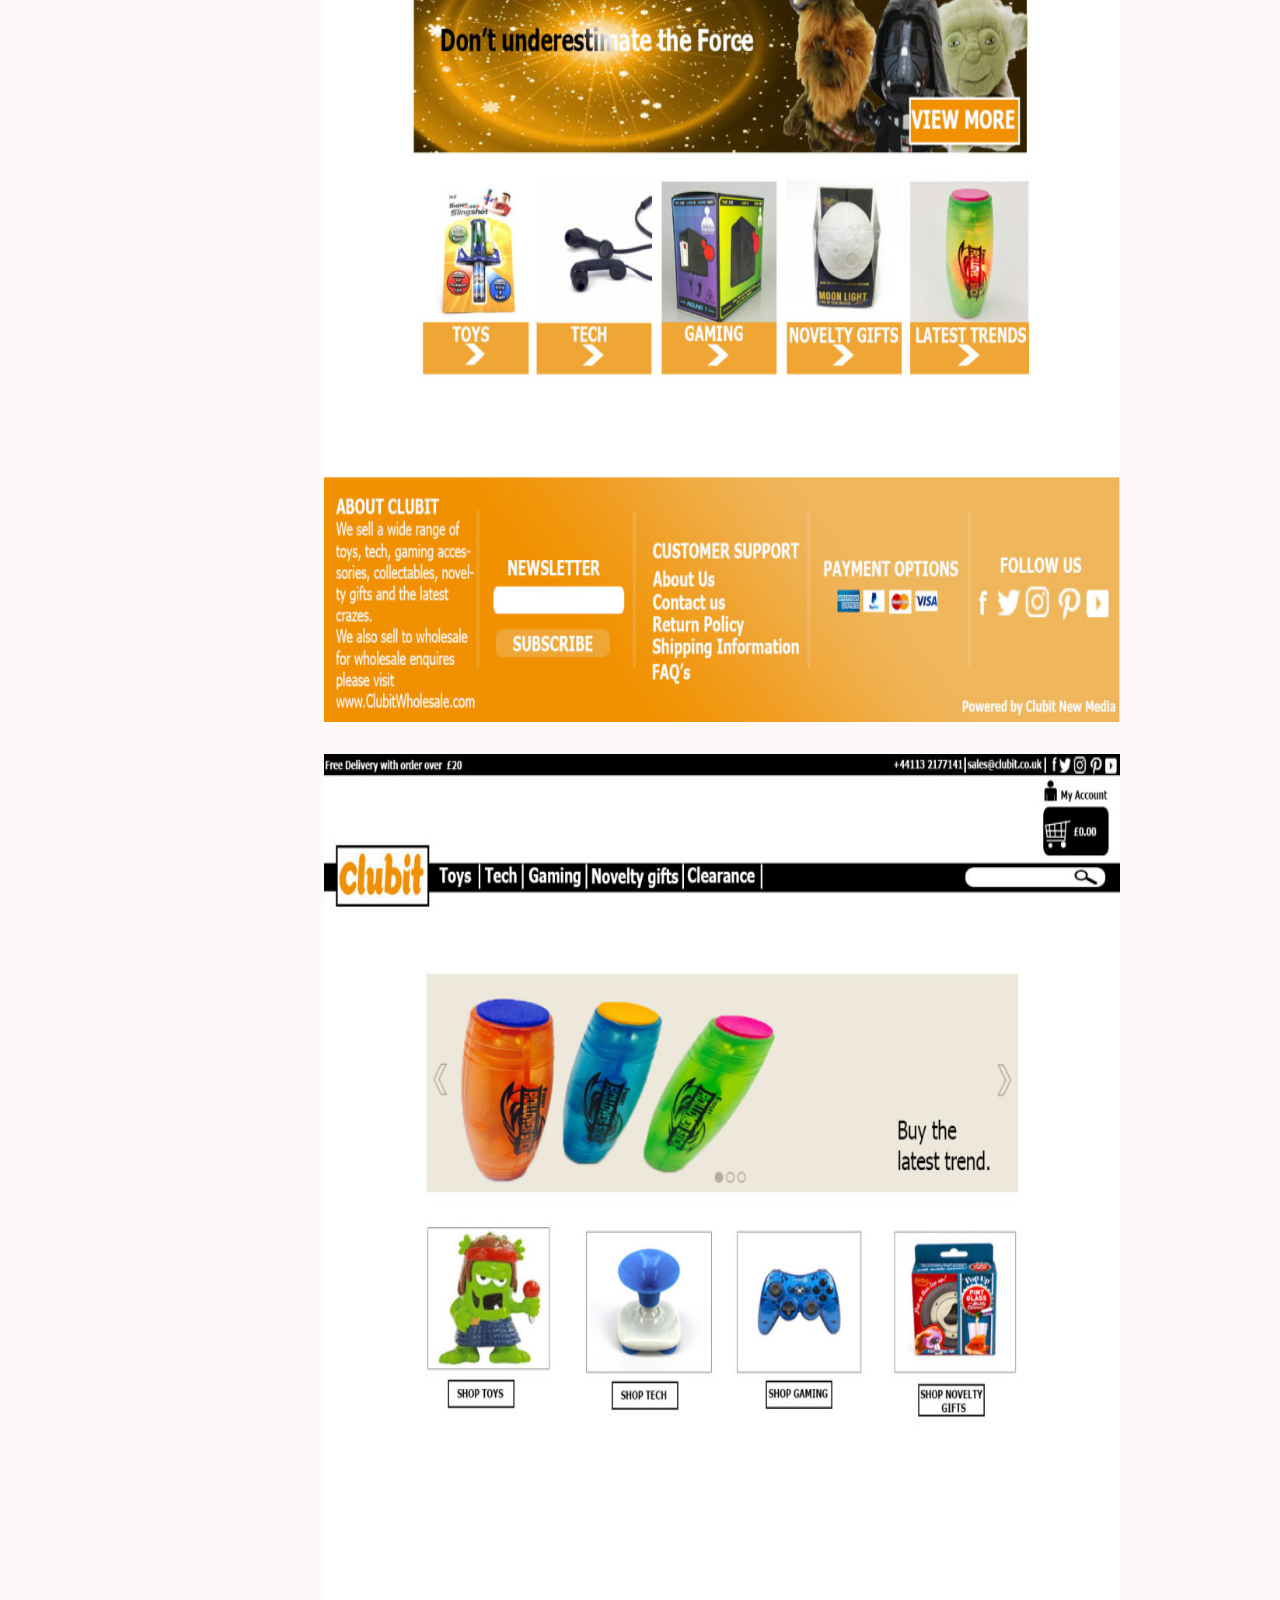
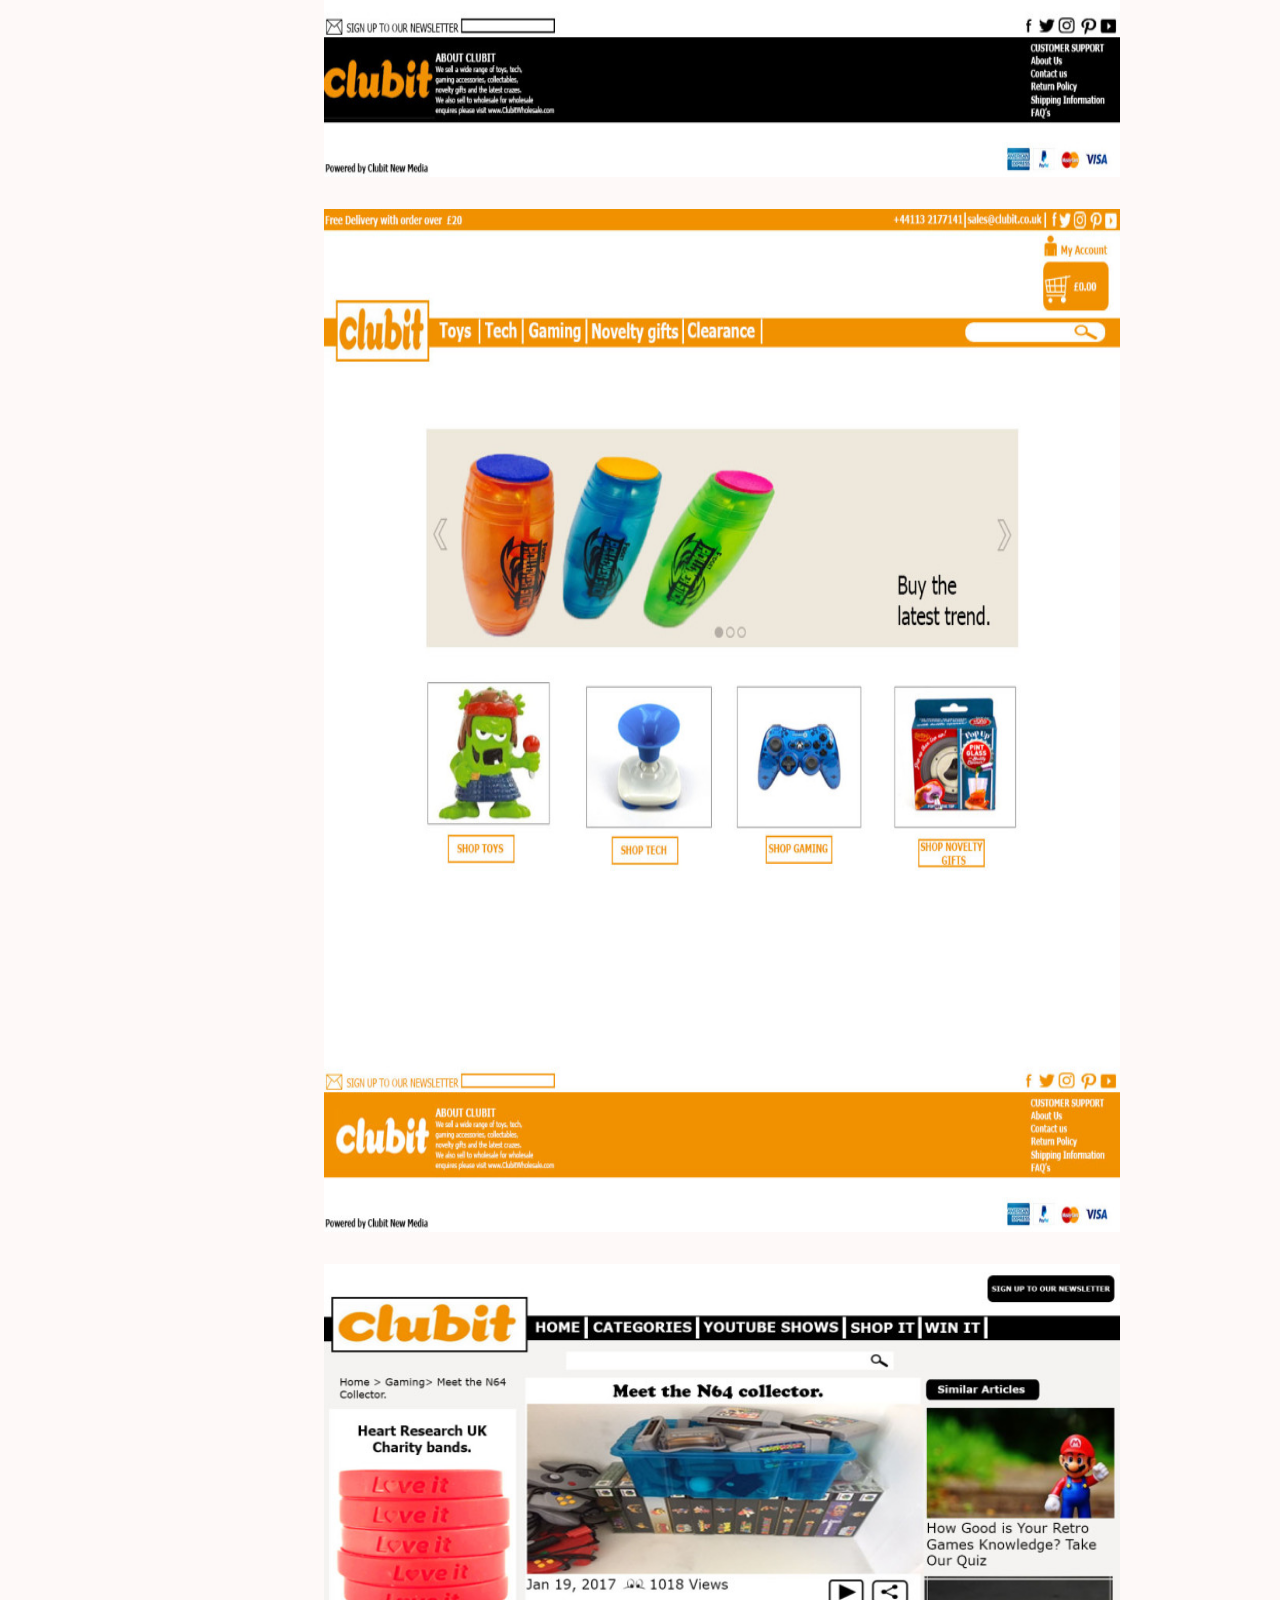
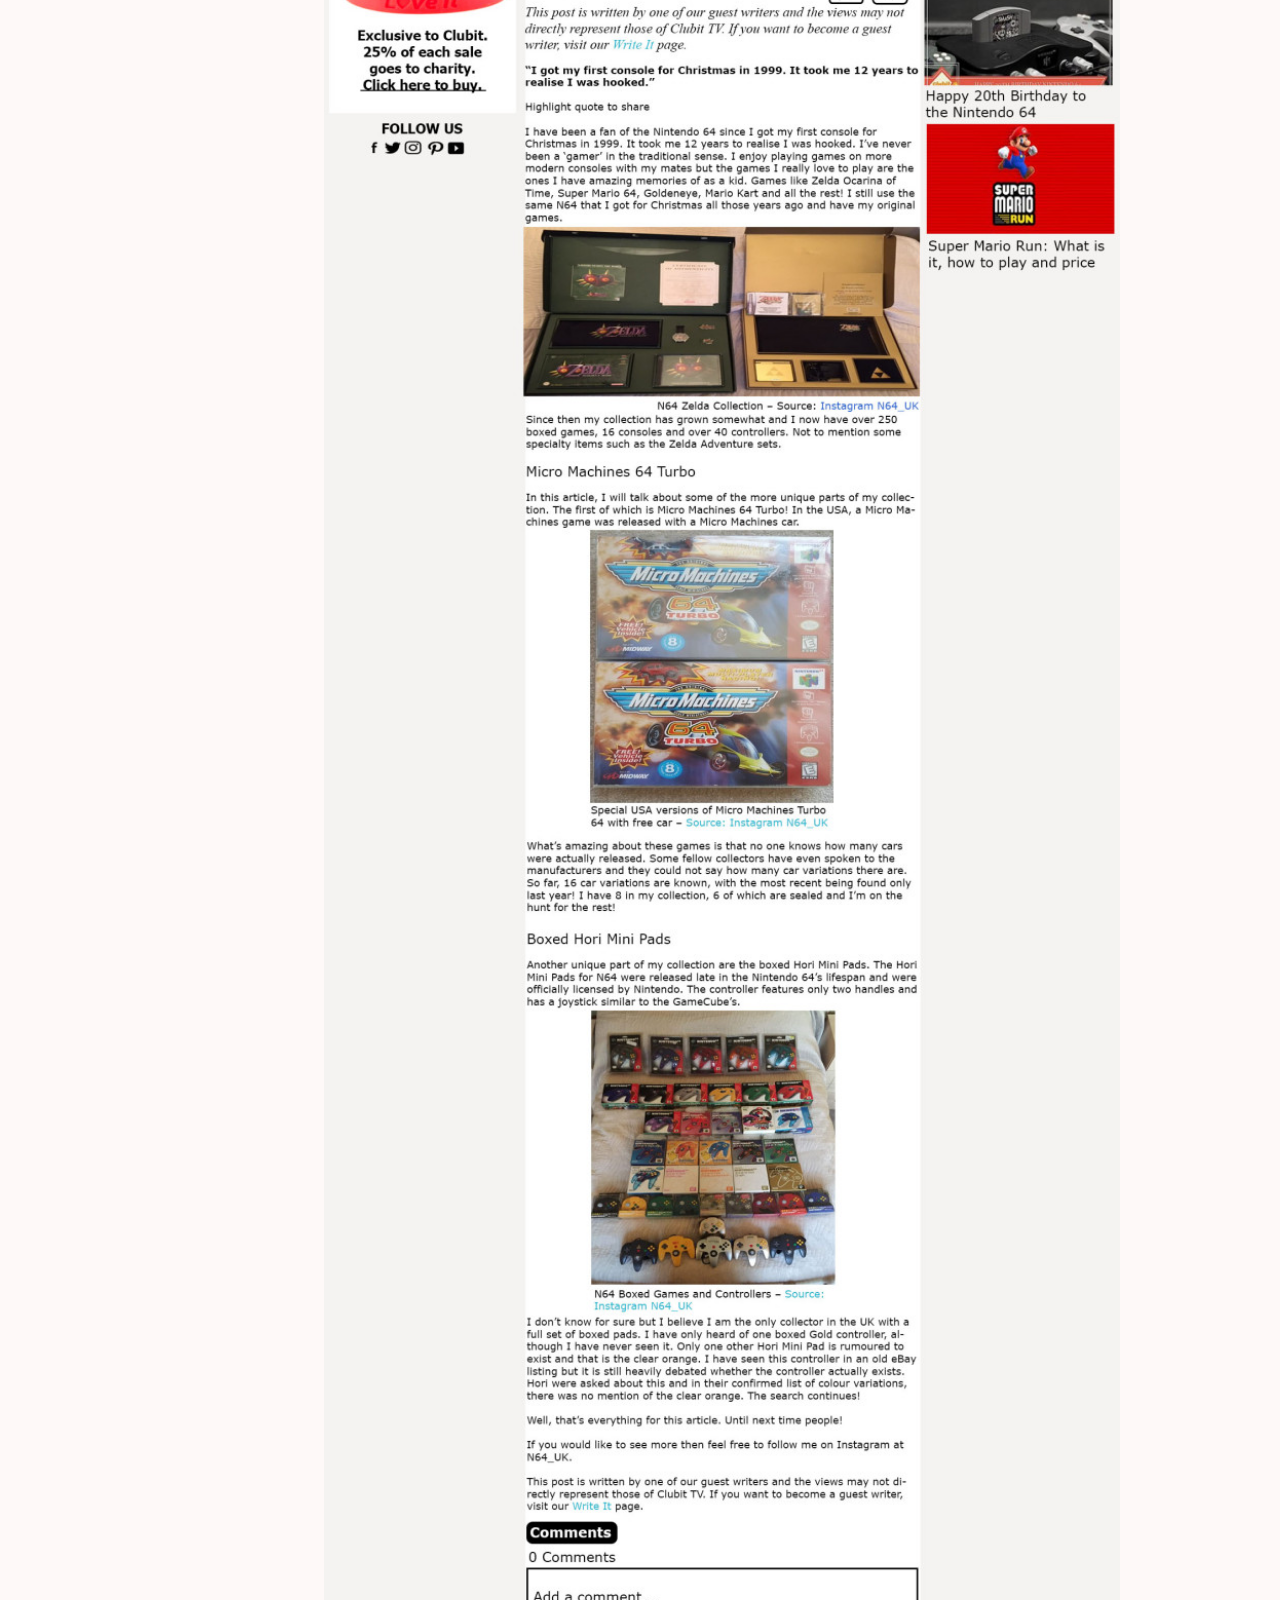
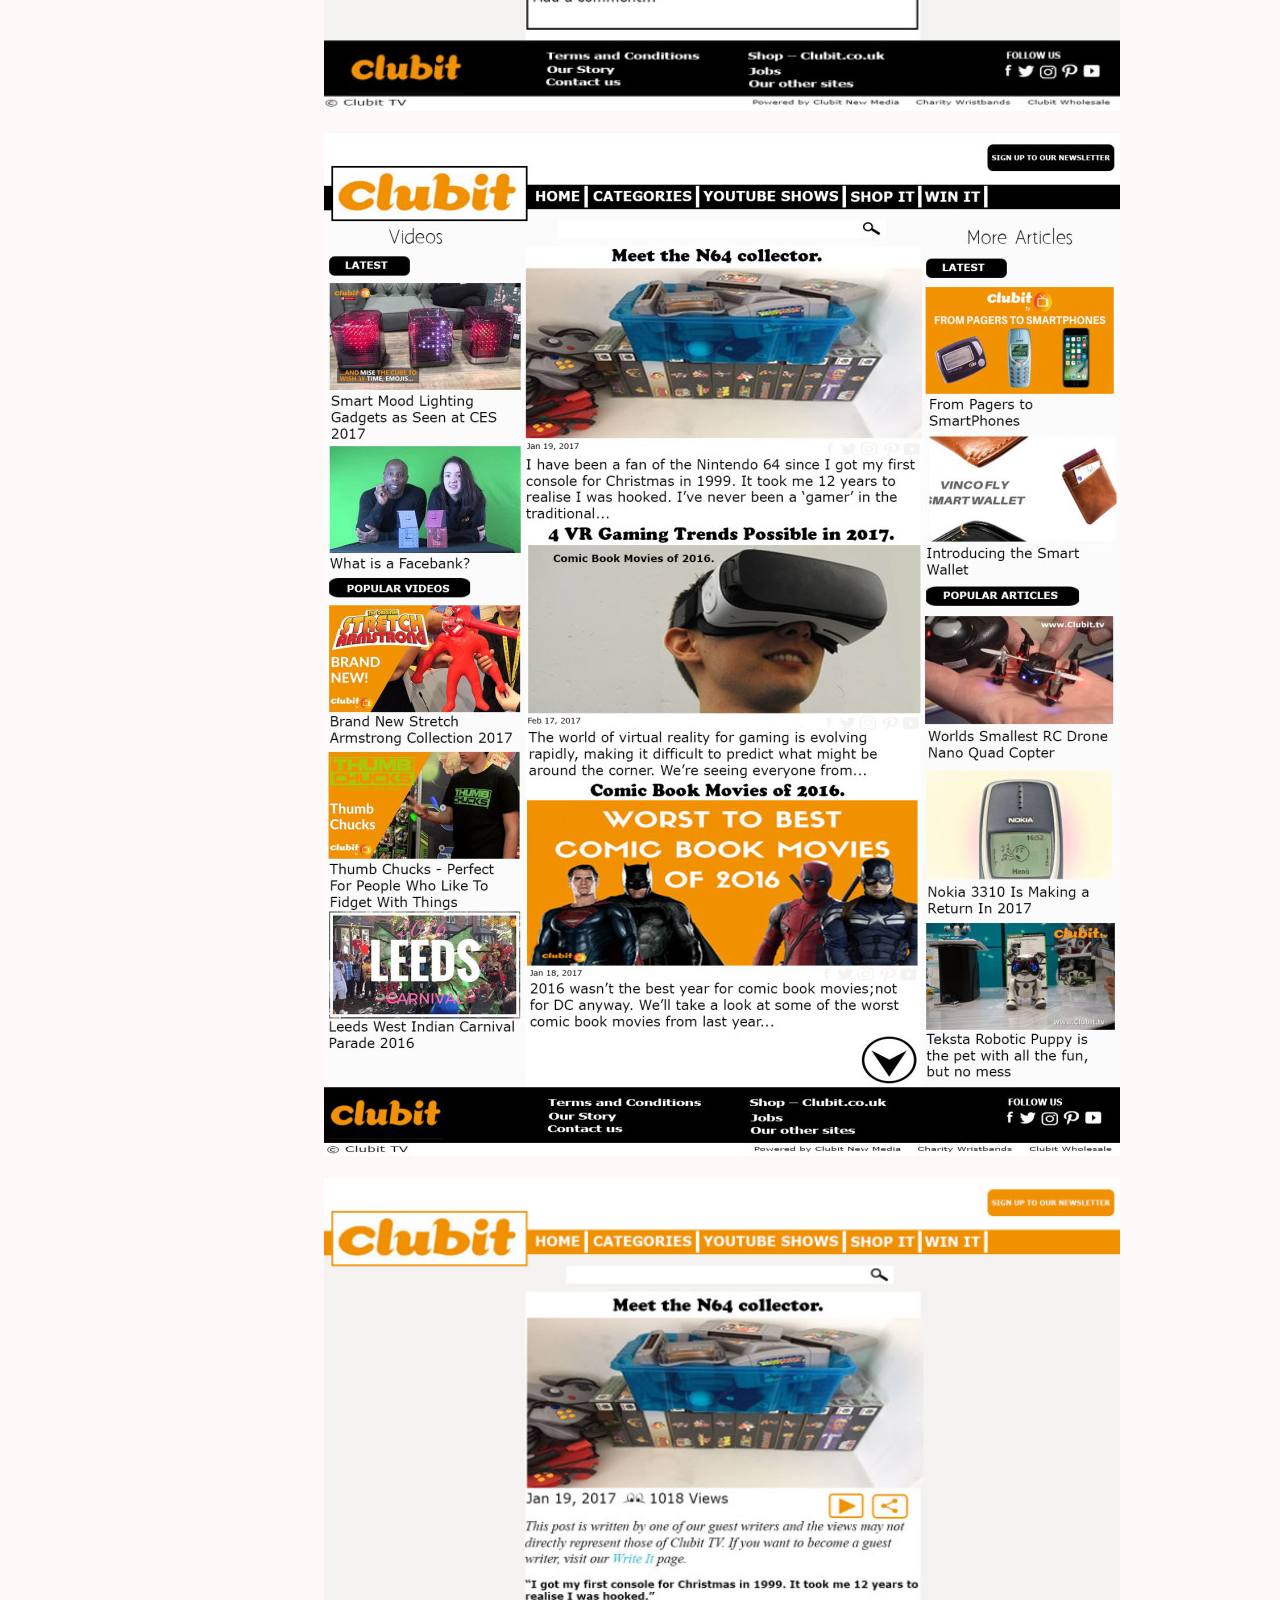
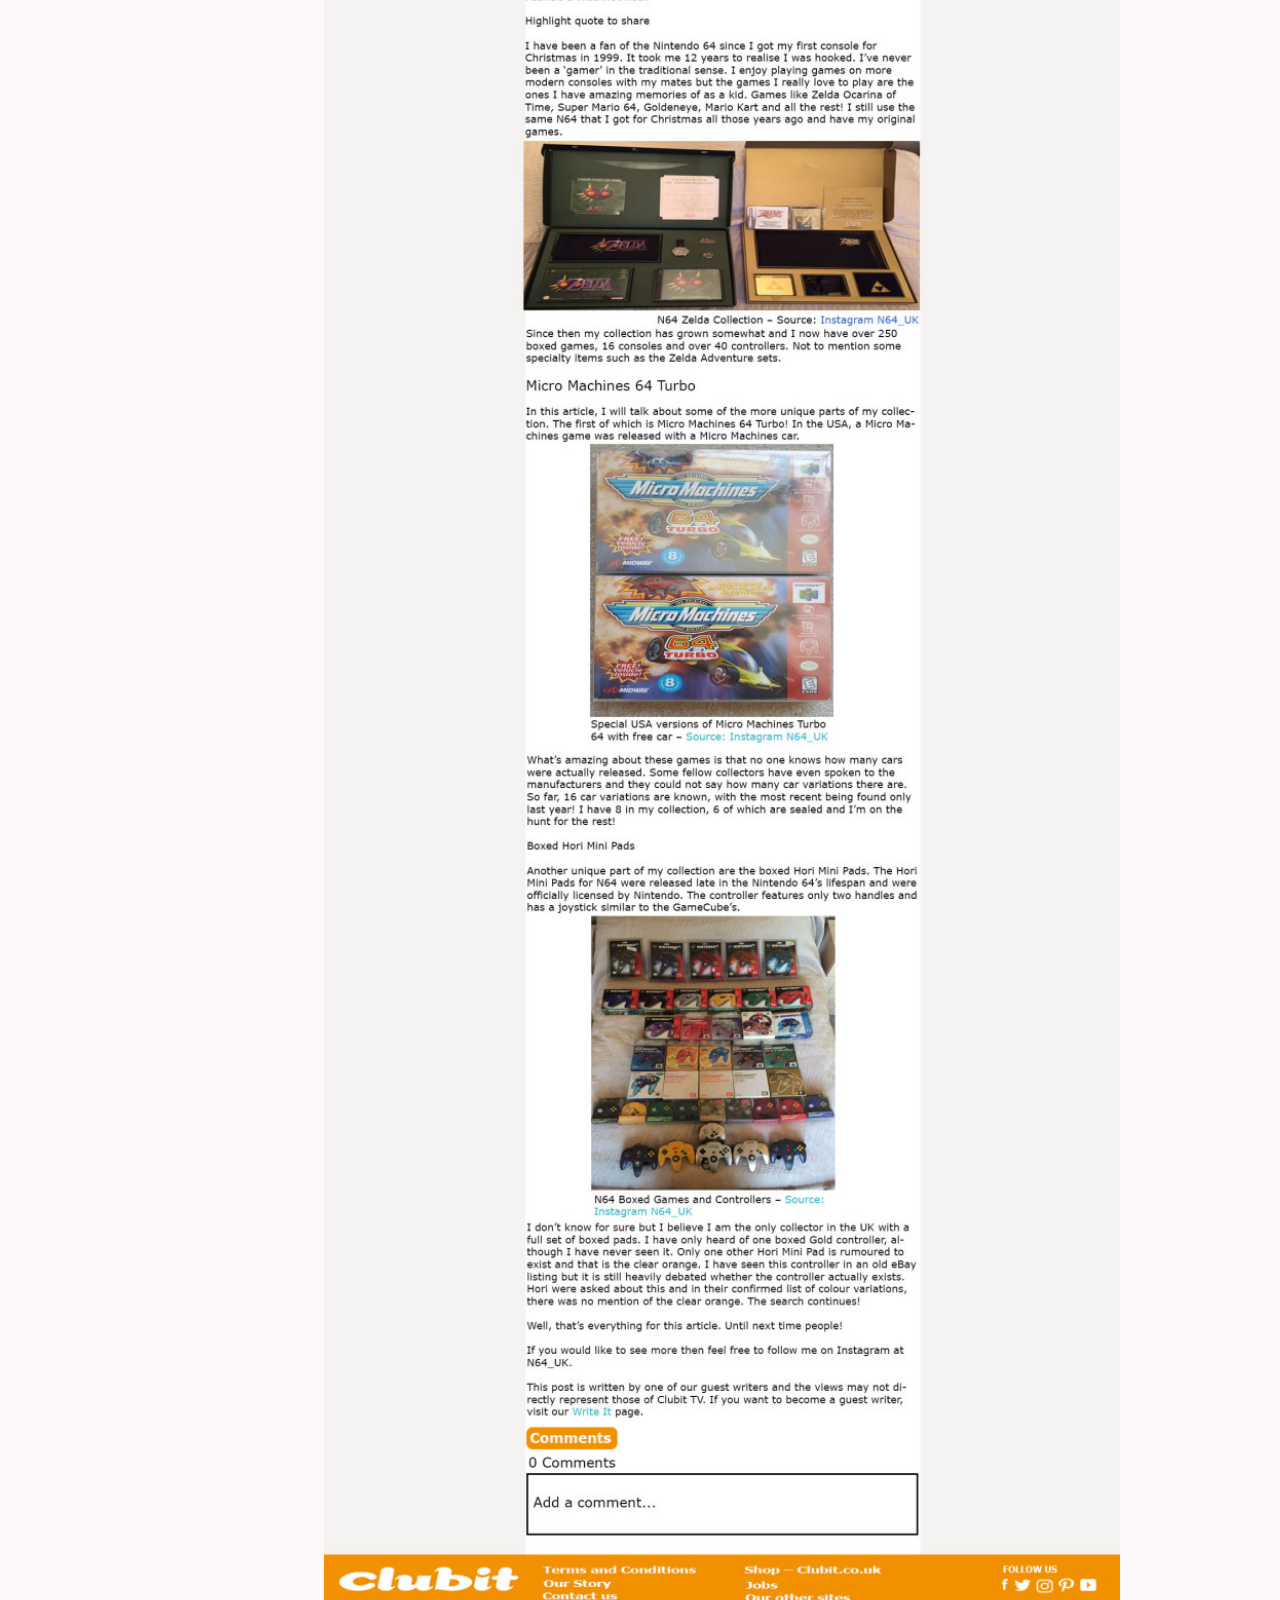
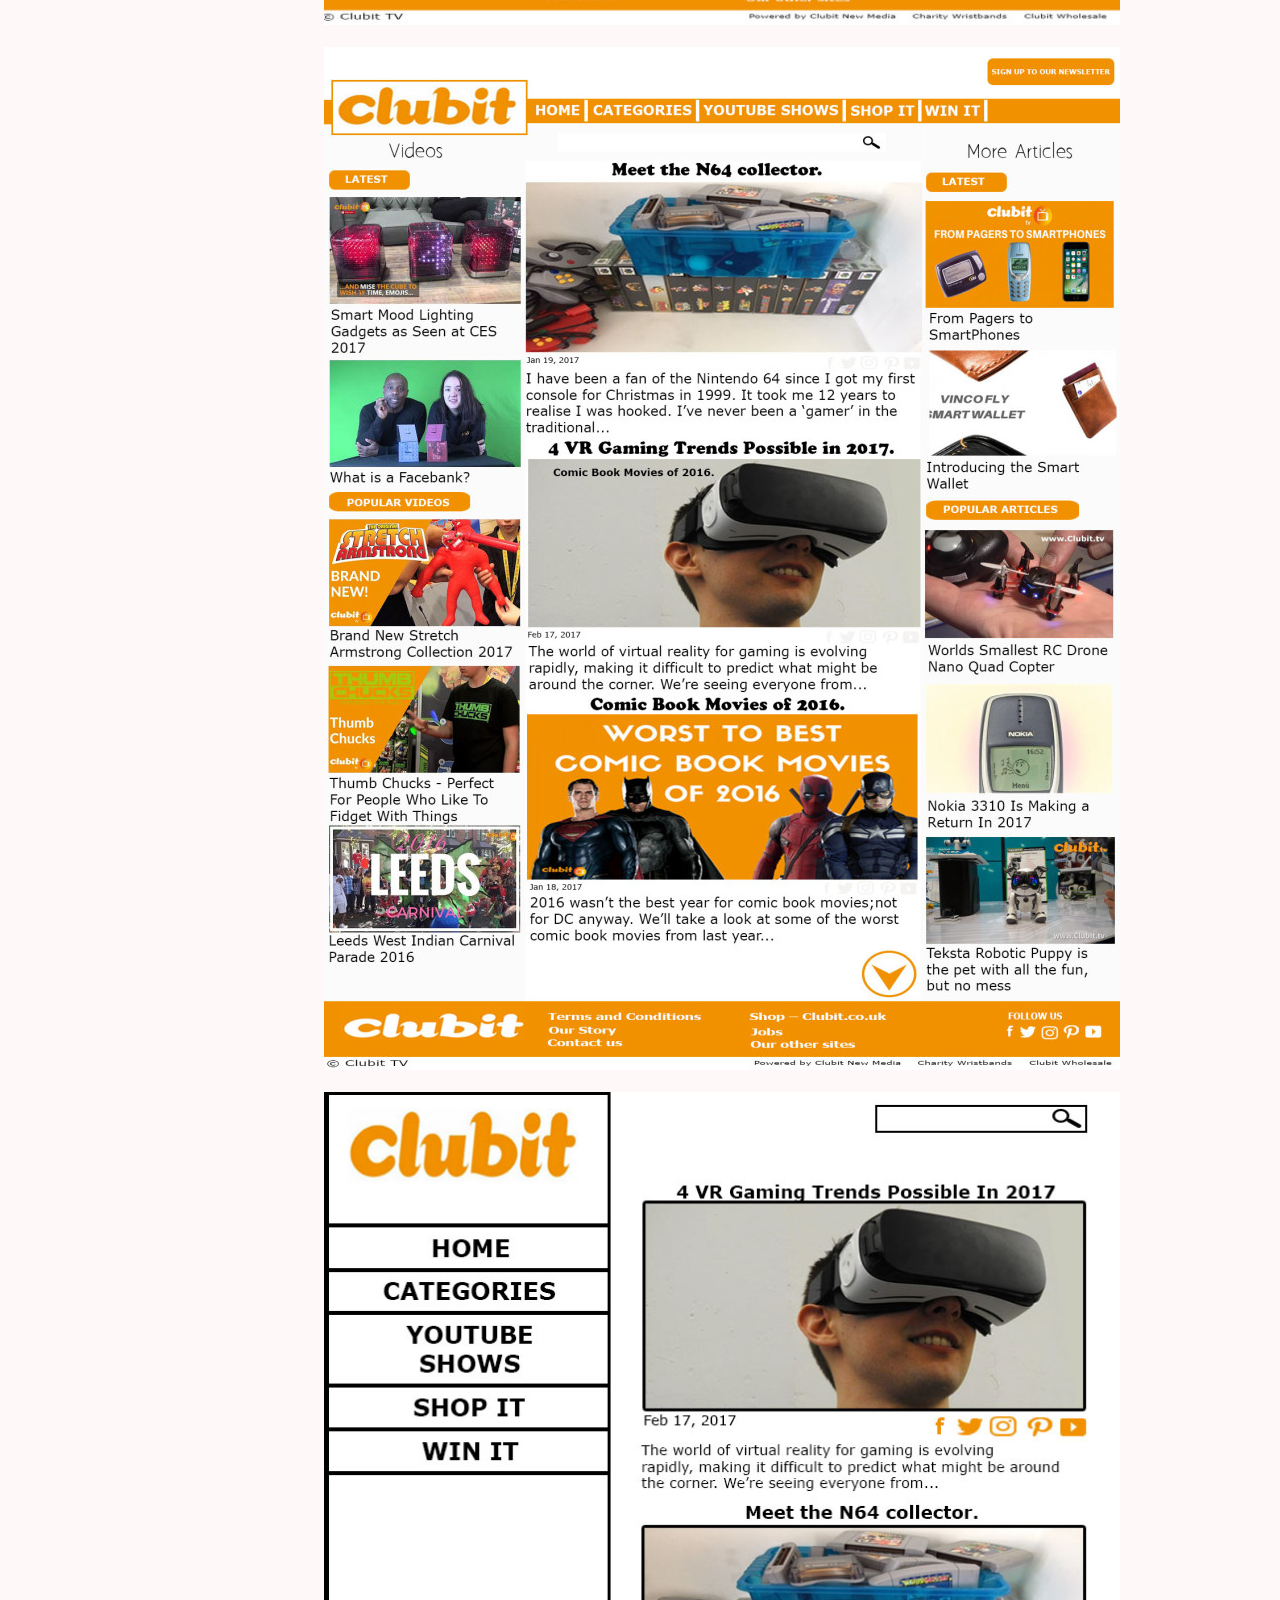
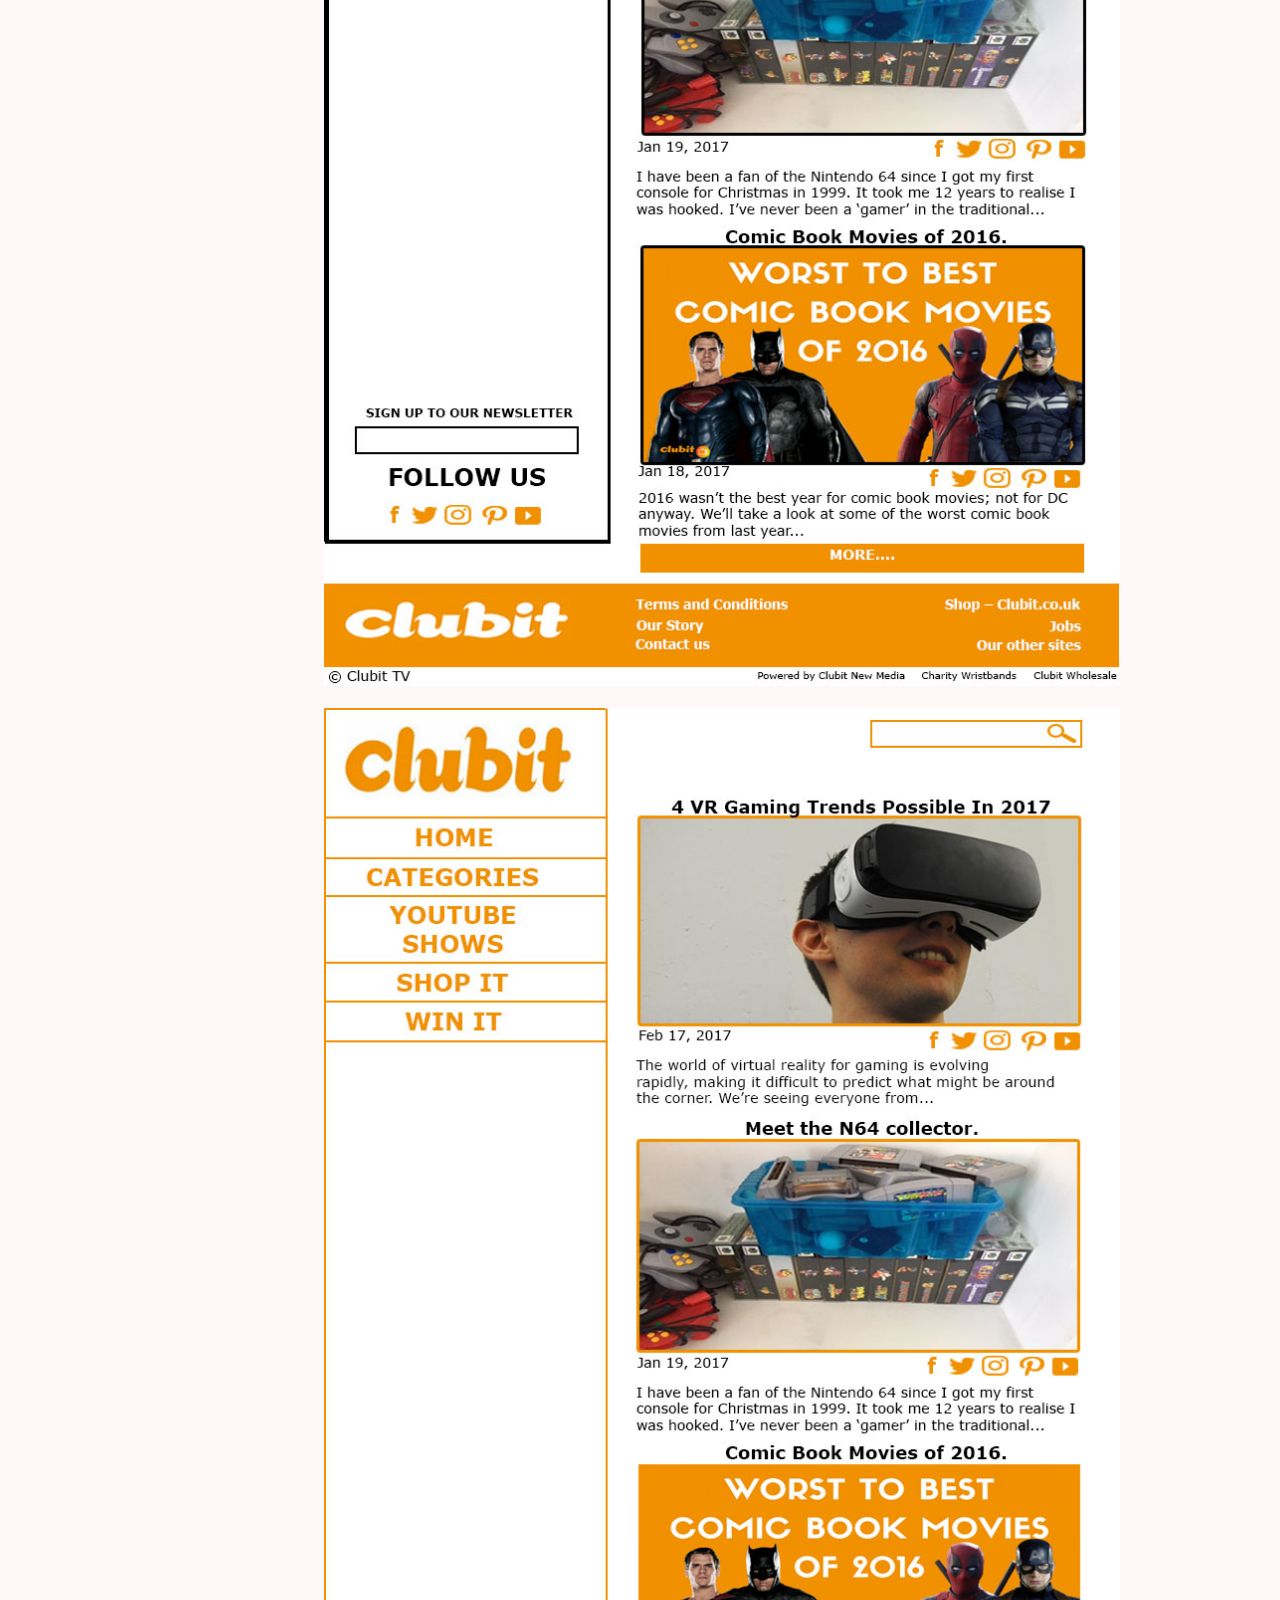
<file: WebsiteDesign.html>
<!DOCTYPE html>

<head>
  <title>Website Design.</title>
  
  <link rel="stylesheet" type="text/css"  href="https://LittleLianne.github.io/WebsiteDesign.css"> 
  <meta name="viewport" content="width=device-width, initial-scale=1.0">
  <meta charset="UTF-8">
<!-- Google tag (gtag.js) -->
<script async src="https://www.googletagmanager.com/gtag/js?id=G-0V8X10QKHE"></script>
<script>
  window.dataLayer = window.dataLayer || [];
  function gtag(){dataLayer.push(arguments);}
  gtag('js', new Date());

  gtag('config', 'G-0V8X10QKHE');
</script>

</head>
  <body>

    <div class="topnav" id="myTopnav">
      <a href="https://LittleLianne.github.io/index.html" class="active">HOME</a>
      <a href="https://LittleLianne.github.io/aboutMePage.html">ABOUT ME</a>
      <a href="#" class="theLetterL">&#9733;</a>
      <a href="WorkHomePage.html" class="workLink">WORK</a>
      <a href="CvPage.html">CV</a>
      <a href="javascript:void(0);" class="icon" onclick="myFunction()">
         <i class="fa fa-bars"></i>
       </a>
     </div>

<!-- Start of the Contact code -->
<!-- open the form button-->
    <button id="myBtn">CONTACT ME &#128513;</button>

    <div id="theForm" class="form">
    <div class="insideTheForm">
       <header class="formHeader">
	   <span class="close">CLOSE</span>
	   </header>
	
          <h3> Hi, want to contact me? </h3>

  <hr></hr>
	<a href="tel:+447535271760" class="phone"> <img src="https://LittleLianne.github.io/phoneImage.png"style="width:25px;height:25px" alt="phone picture">Phone Me</a>
	<!-- Even above or should just place number-->
     <br>
	 <br>
   <a href="mailto:liannemarie2004@hotmail.com" class="mailto"> <img src="https://LittleLianne.github.io/emailMe.jpg" style="width:25px;height:25px" alt="email me icon">Email me </a>
   <!-- If user click on the email and send me message then goes back on the website i need a thank you box as the contact pop up box stay on -->
   <!--<label for="emailMe">Email Me </label>-->
   <!--<input type="text" id="emailMe"/>-->
   <h3> Barnsley, UK </h3>
   <br>
   </nav>
</div>
</div>
  <!-- end of the contact me code -->
 <br>
 <br>
 <br>
 <br>

 
<!--<a href="C:\Users\liann\Desktop\Pratice CV 2\WorkHomePage.html" class="backArrow"><big><big><big><big>&#129064;</big></big></big></big></a>-->

<form>
 <input type="button" value="&#129064;" onclick="history.back()" class="goBackButton"></input>
</form>


<h3 style="font-family:san-seriff;margin-left:75px;text-align:center"> Website design ideas.</h3>

<div class="websImages">
 <img src="https://LittleLianne.github.io/ClubItImages/13-idea-2-star-war-indivdual-page-bandw.jpg"style="padding-bottom:10px;">
  <br>
  <br>
  <img src="https://LittleLianne.github.io/ClubItImages/12-idea-2-shopping-page-bandw.jpg" style="width:796px;height:1023px;padding-bottom:10px;">
  <br>
  <br>
  <img src="https://LittleLianne.github.io/ClubItImages/11-goes-with-idea-2-shopping-page-individual-item-page.jpg" style="width:796px;height:1023px;padding-bottom:10px;">
  <br>
  <br>
  <img src="https://LittleLianne.github.io/ClubItImages/10-goes-with-idea-2-shopping-page.jpg"style="width:796px;height:1023px;padding-bottom:10px;">
  <br>
  <br>
  <img src="https://LittleLianne.github.io/ClubItImages/9-idea-2-shopping-page.jpg"style="width:796px;height:1023px;padding-bottom:10px;">
  <br>
  <br>
  <img src="https://LittleLianne.github.io/ClubItImages/8-clubit-co-uk-black-and-white-idea-1.jpg"style="width:796px;height:1023px;padding-bottom:10px;">
  <br>
  <br>
  <img src="https://LittleLianne.github.io/ClubItImages/7-clubit-co-uk-idea-1.jpg"style="width:796px;height:1023px;padding-bottom:10px;">
  <br>
  <br>
  <img src="https://LittleLianne.github.io/ClubItImages/6-clubit-tv-goes-with-idea-2-in-black-and-white.jpg" style="width:796px;">
  <br>
  <br>
  <img src="https://LittleLianne.github.io/ClubItImages/5-clubit-tv-idea-2-in-black-and-white.jpg">
  <br>
  <br>
  <img src="https://LittleLianne.github.io/ClubItImages/4-clubit-tv-goes-with-idea-2.jpg" style="width:796px;">
  <br>
  <br>
  <img src="https://LittleLianne.github.io/ClubItImages/3-clubit-tv-idea-2.jpg"style="width:796px;">
  <br>
  <br>
  <img src="https://LittleLianne.github.io/ClubItImages/2-clubit-tv-idea-1-but-more-black.jpg" style="width:796px;">
  <br>
  <br>
  <img src="https://LittleLianne.github.io/ClubItImages/1-clubit-tv-idea-1.jpg" style="width:796px;">

</div>

<button onclick="topFunction()" id="topBtn" title="go to the top"><big><big>&#129049;</big></big></button>

<!-- footer-->
<div class="contactMeFooter">
    <h4 style="margin-left:75px;"> Hi, Want to contact me?  (Click me) <img src="https://LittleLianne.github.io/curvedArrowDarkerBackground.jpg" alt="curved arrow" class="curvedArrow"> </h4></img>
	
	<a href="mailto:liannemarie2004@hotmail.com"style="color:black;text-decoration:none;margin-left:75px;"><button class="EButton">Email Me</button></a>
	<a href="tel:+447535271760"style="color:black;text-decoration:none;"><button class="PButton">Phone Me</button></a>

<a href="https://www.linkedin.com/in/lianne-o-malley-a5b729133/"> <img src="https://LittleLianne.github.io/LinkedIn.png" alt="linkedIn icon" class="linkedIcon"> </img></a> 

<a href="https://github.com/LittleLianne"><img src="https://LittleLianne.github.io/darkerGit.gif"alt="Github icon" class="GitHubIcon"></img></a>
</div>

</footer>

<!-- end of footer-->

<!--script for nav bar-->
<script>

  function myFunction() {
    var x = document.getElementById("myTopnav");
    if (x.className === "topnav") {
      x.className += " responsive";
    } else {
      x.className = "topnav";
    }
  }
  
  </script>
  <!--end of script for nav bar-->
  
  <!-- script for contact me form-->
  <script>
  var modal = document.getElementById("theForm");
  
  // Get the button that opens the form
  var btn = document.getElementById("myBtn");
  
  // uses the <span> to close the form
  var span = document.getElementsByClassName("close")[0];
  
  // When the user clicks on the button, open the modal
  btn.onclick = function() {
    modal.style.display = "block";
  }
  
  // When the user clicks on <span> (x), close the modal
  span.onclick = function() {
    modal.style.display = "none";
  }
  
  // When the user clicks anywhere outside of the modal, close it
  window.onclick = function(event) {
    if (event.target == modal) {
      modal.style.display = "none";
    }
  }
  
  </script>
  <!-- end of script for contact me form-->

<!-- script for to the top button-->
<script>

  let mybutton = document.getElementById("topBtn");

  window.onscroll = function() {scrollFunction()};

function scrollFunction() {
  if (document.body.scrollTop > 20 || document.documentElement.scrollTop > 20) {
    mybutton.style.display = "block";
  } else {
    mybutton.style.display = "none";
  }
}

function topFunction() {
  document.body.scrollTop = 0;
  document.documentElement.scrollTop = 0;
}
</script>
<!-- end of the script for to the top button-->









</body>
</html>
</file>
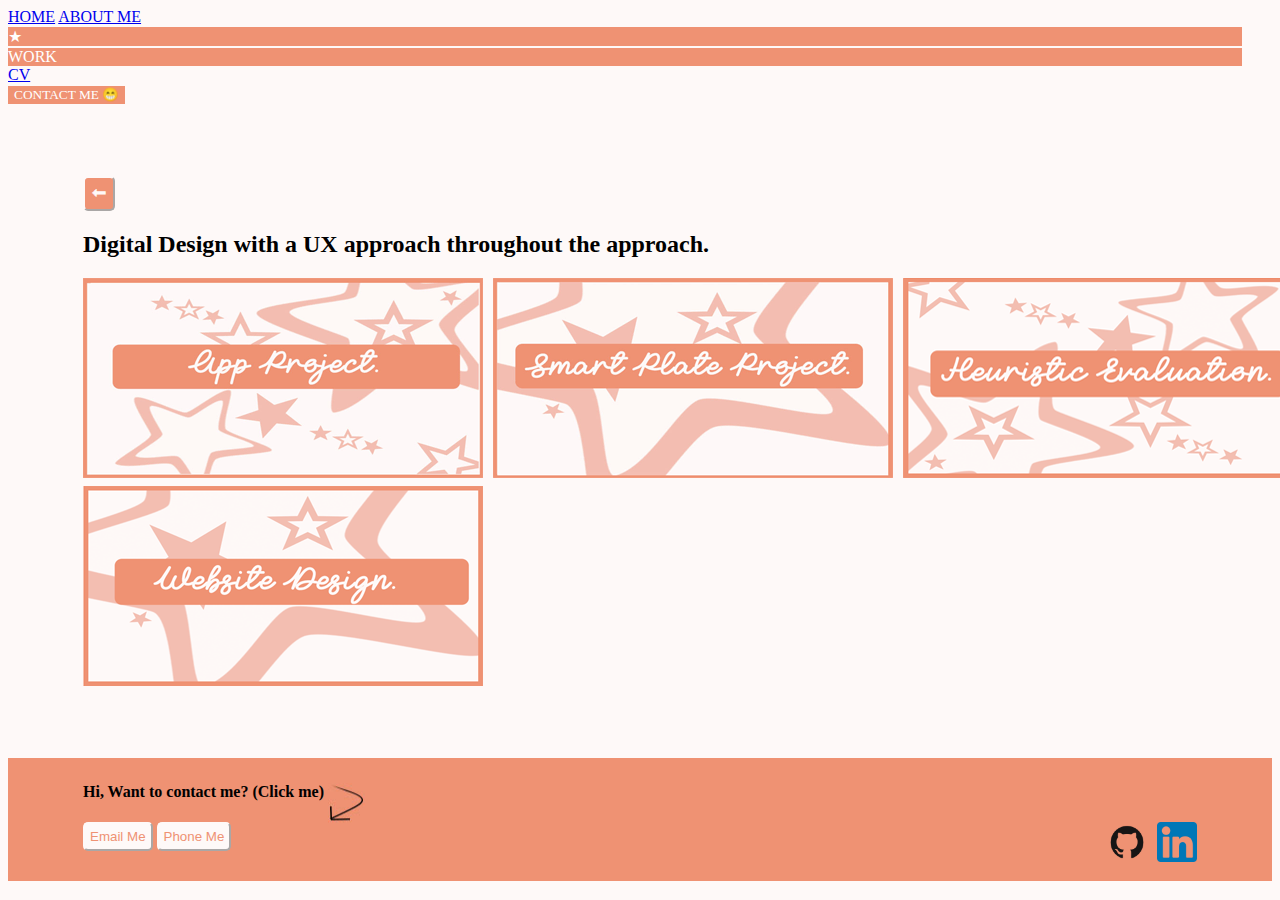
<file: WorkHomePage.html>
<!DOCTYPE html>

<head>
  <title>Work Home Page.</title>
  
  <link rel="stylesheet" type="text/css"  href="https://LittleLianne.github.io/WorkCssPage.css"> 
  <meta name="viewport" content="width=device-width, initial-scale=1.0">
  <meta charset="UTF-8">
<!-- Google tag (gtag.js) -->
<script async src="https://www.googletagmanager.com/gtag/js?id=G-0V8X10QKHE"></script>
<script>
  window.dataLayer = window.dataLayer || [];
  function gtag(){dataLayer.push(arguments);}
  gtag('js', new Date());

  gtag('config', 'G-0V8X10QKHE');
</script>
</head>
  
<body>

  <div class="topnav" id="myTopnav">
    <a href="https://LittleLianne.github.io/index.html" class="active">HOME</a>
    <a href="https://LittleLianne.github.io/aboutMePage.html">ABOUT ME</a>
    <a href="#" class="theLetterL">&#9733;</a>
    <a href="WorkHomePage.html" class="workLink">WORK</a>
    <a href="CvPage.html">CV</a>
    <a href="javascript:void(0);" class="icon" onclick="myFunction()">
       <i class="fa fa-bars"></i>
     </a>
   </div>

<!-- Start of the Contact code -->
<!-- open the form button-->
    <button id="myBtn">CONTACT ME &#128513;</button>

    <div id="theForm" class="form">
    <div class="insideTheForm">
       <header class="formHeader">
	   <span class="close">CLOSE</span>
	   </header>
	
          <h3> Hi, want to contact me? </h3>

  <hr></hr>
	<a href="tel:+447535271760" class="phone"> <img src="https://LittleLianne.github.io/phoneImage.png"style="width:25px;height:25px; alt="phone picture">Phone Me</a>
	<!-- Even above or should just place number-->
     <br>
	 <br>
   <a href="mailto:liannemarie2004@hotmail.com" class="mailto"> <img src="https://LittleLianne.github.io/emailMe.jpg" style="width:25px;height:25px" alt="email me icon">Email me </a>
   <!-- If user click on the email and send me message then goes back on the website i need a thank you box as the contact pop up box stay on -->
   <!--<label for="emailMe">Email Me </label>-->
   <!--<input type="text" id="emailMe"/>-->
   <h3> Barnsley, UK </h3>
   <br>
   </nav>
</div>
</div>
  <!-- end of the contact me code -->

<!-- Digital Design with a UX approach throughout the approach.-->

<br>
<br>
<br>
<br>

<form>
 <input type="button" value="&#129064;" onclick="history.back()" class="goBackButton"></input>
</form>

<h2 style="margin-left:75px;font-family:san-seriff;">Digital Design with a UX approach throughout the approach.</h2>

<!-- create a image on photoshop for both the links below -->
<div class="appProjectClickImage">
  <a href="AppPage.html"><img src="https://LittleLianne.github.io/appProjectImage2.gif"> </a>

  <a href="SmartPlate.html"> <img src="https://LittleLianne.github.io/SmartPlateImage3.gif"> </a>
  
  <a href="CyprusPage.html"> <img src="https://LittleLianne.github.io/HeuristicEvalImage.gif"> </a>
</div>

<br>
<br>
<br>
<br>
<br>
<br>

<div class="workImages">
  <a href="https://LittleLianne.github.io/WebsiteDesign.html"> <img src="https://LittleLianne.github.io/WebsiteDesignWorkImage.gif"></a>
</div>
<br>
<br>
<br>
<br>
<!-- footer-->
<div class="contactMeFooter">
    <h4 style="margin-left:75px;"> Hi, Want to contact me?  (Click me) <img src="https://LittleLianne.github.io/curvedArrowDarkerBackground.jpg" alt="curved arrow" class="curvedArrow"> </h4></img>
	
	<a href="mailto:liannemarie2004@hotmail.com"style="color:black;text-decoration:none;margin-left:75px;"><button class="EButton">Email Me</button></a>
	<a href="tel:+447535271760"style="color:black;text-decoration:none;"><button class="PButton">Phone Me</button></a>

<a href="https://www.linkedin.com/in/lianne-o-malley-a5b729133/"> <img src="https://LittleLianne.github.io/LinkedIn.png" alt="linkedIn icon" class="linkedIcon"> </img></a> 

<a href="https://github.com/LittleLianne"><img src="https://LittleLianne.github.io/darkerGit.gif"alt="Github icon" class="GitHubIcon"></img></a>
</div>

</footer>

<!-- end of footer-->


<!--script for nav bar-->
<script>

  function myFunction() {
    var x = document.getElementById("myTopnav");
    if (x.className === "topnav") {
      x.className += " responsive";
    } else {
      x.className = "topnav";
    }
  }
  
  </script>
  <!--end of script for nav bar-->
  
  <!-- script for contact me form-->
  <script>
  var modal = document.getElementById("theForm");
  
  // Get the button that opens the form
  var btn = document.getElementById("myBtn");
  
  // uses the <span> to close the form
  var span = document.getElementsByClassName("close")[0];
  
  // When the user clicks on the button, open the modal
  btn.onclick = function() {
    modal.style.display = "block";
  }
  
  // When the user clicks on <span> (x), close the modal
  span.onclick = function() {
    modal.style.display = "none";
  }
  
  // When the user clicks anywhere outside of the modal, close it
  window.onclick = function(event) {
    if (event.target == modal) {
      modal.style.display = "none";
    }
  }
  
  </script>
  <!-- end of script for contact me form-->

<!-- script for to the top button-->
<script>

  let mybutton = document.getElementById("topBtn");

  window.onscroll = function() {scrollFunction()};

function scrollFunction() {
  if (document.body.scrollTop > 20 || document.documentElement.scrollTop > 20) {
    mybutton.style.display = "block";
  } else {
    mybutton.style.display = "none";
  }
}

function topFunction() {
  document.body.scrollTop = 0;
  document.documentElement.scrollTop = 0;
}
</script>
<!-- end of the script for to the top button-->
</file>
